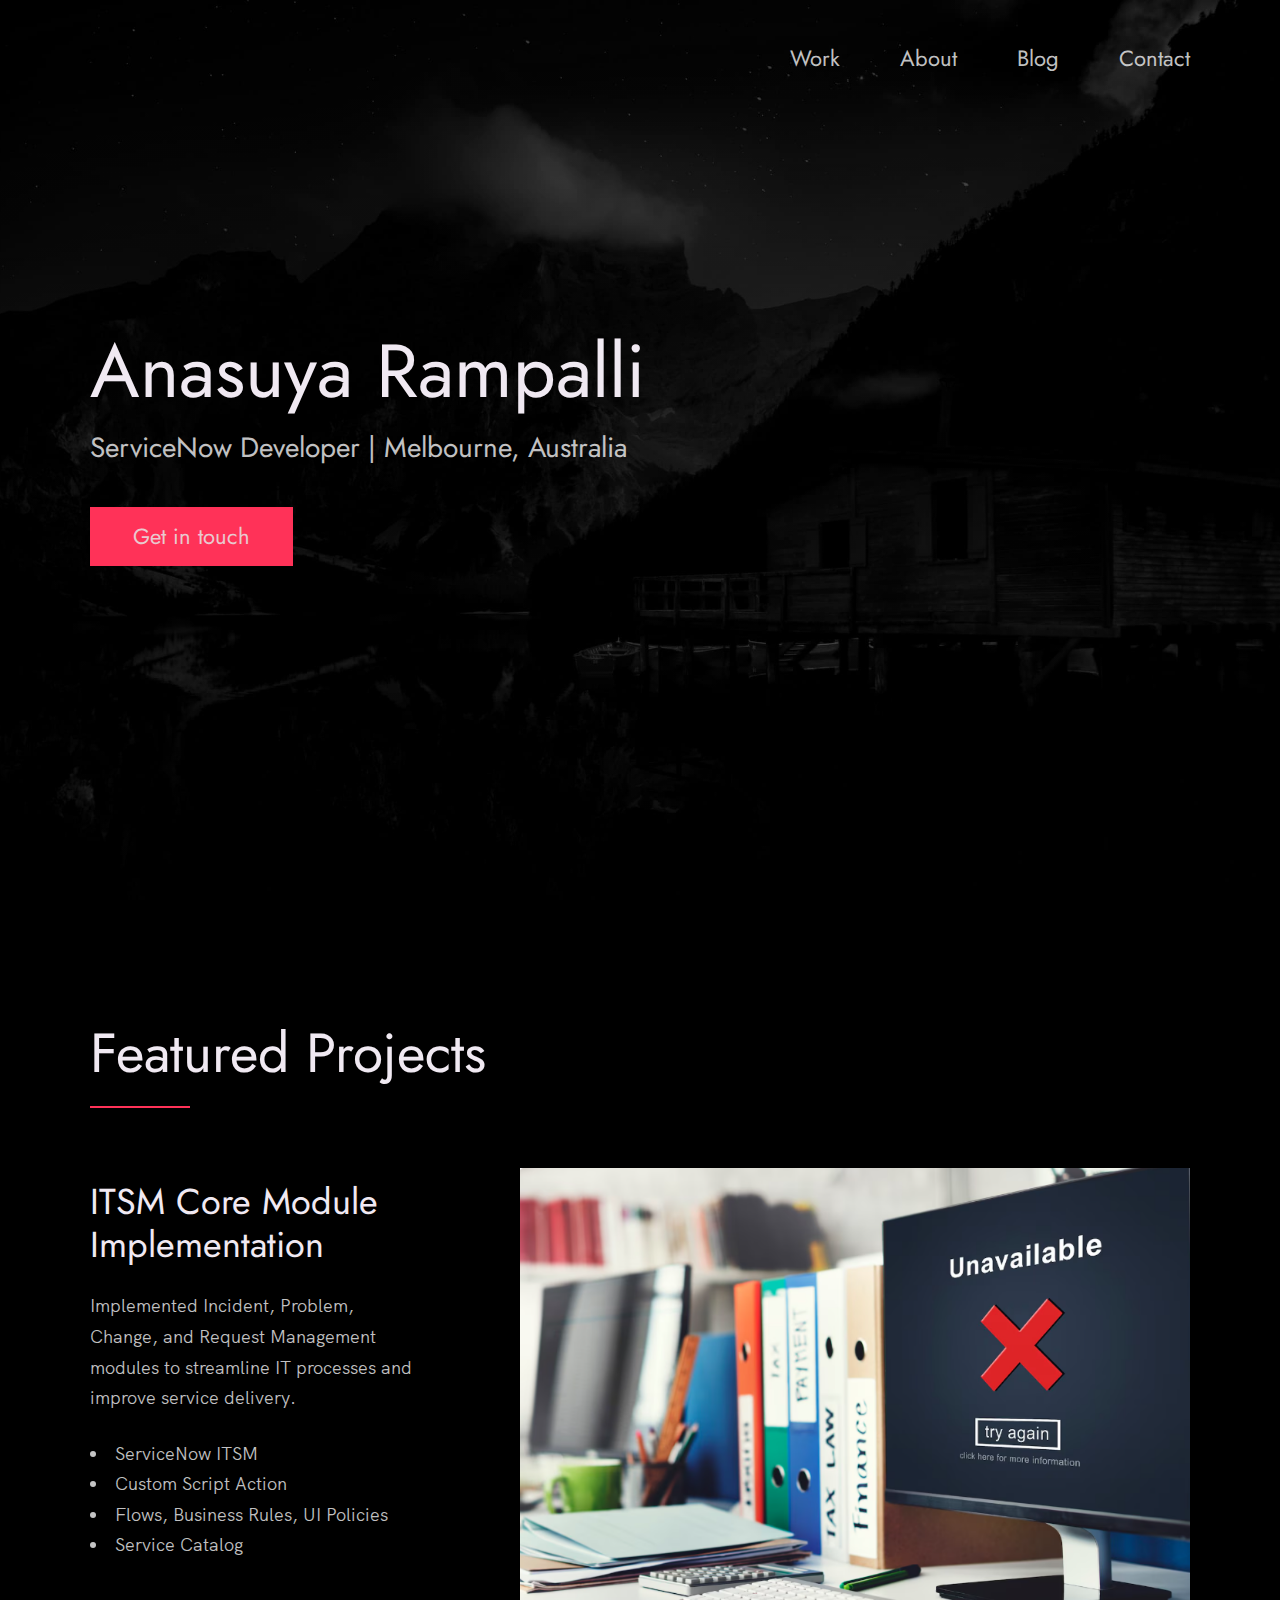
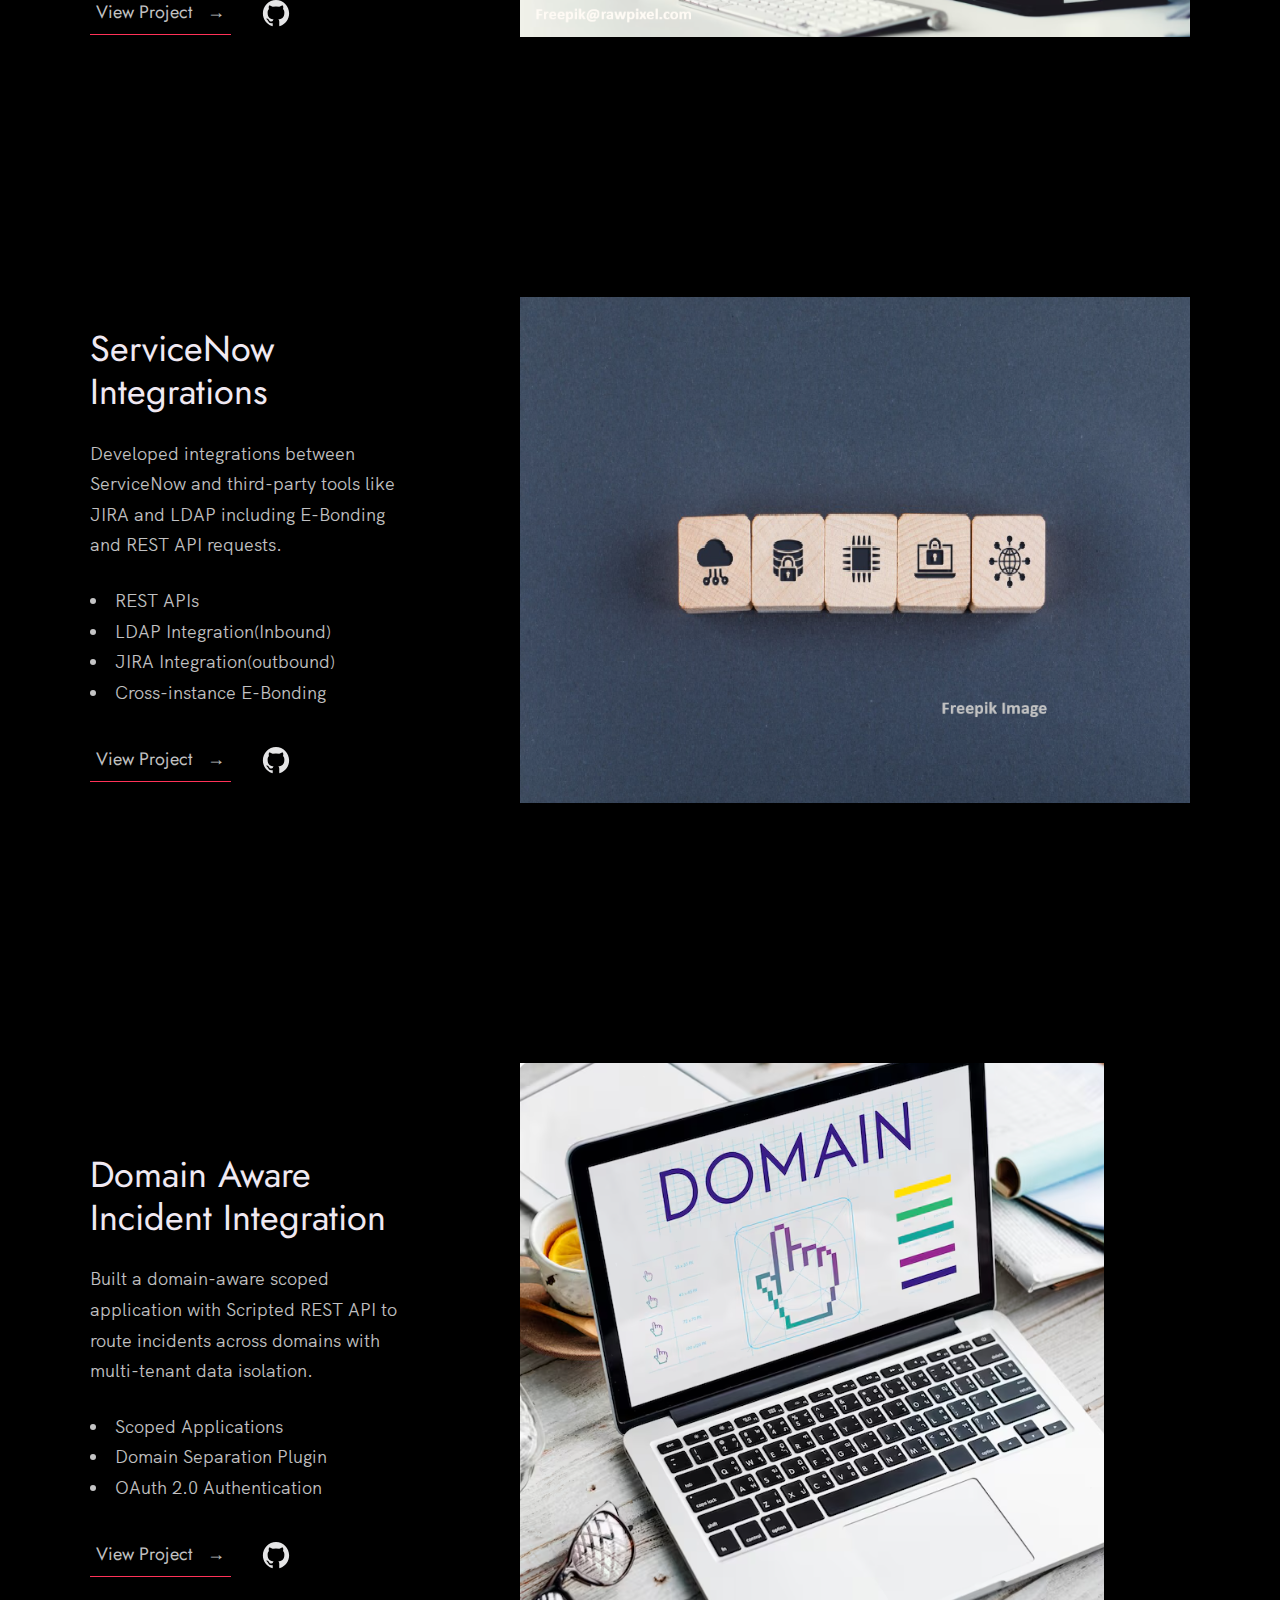
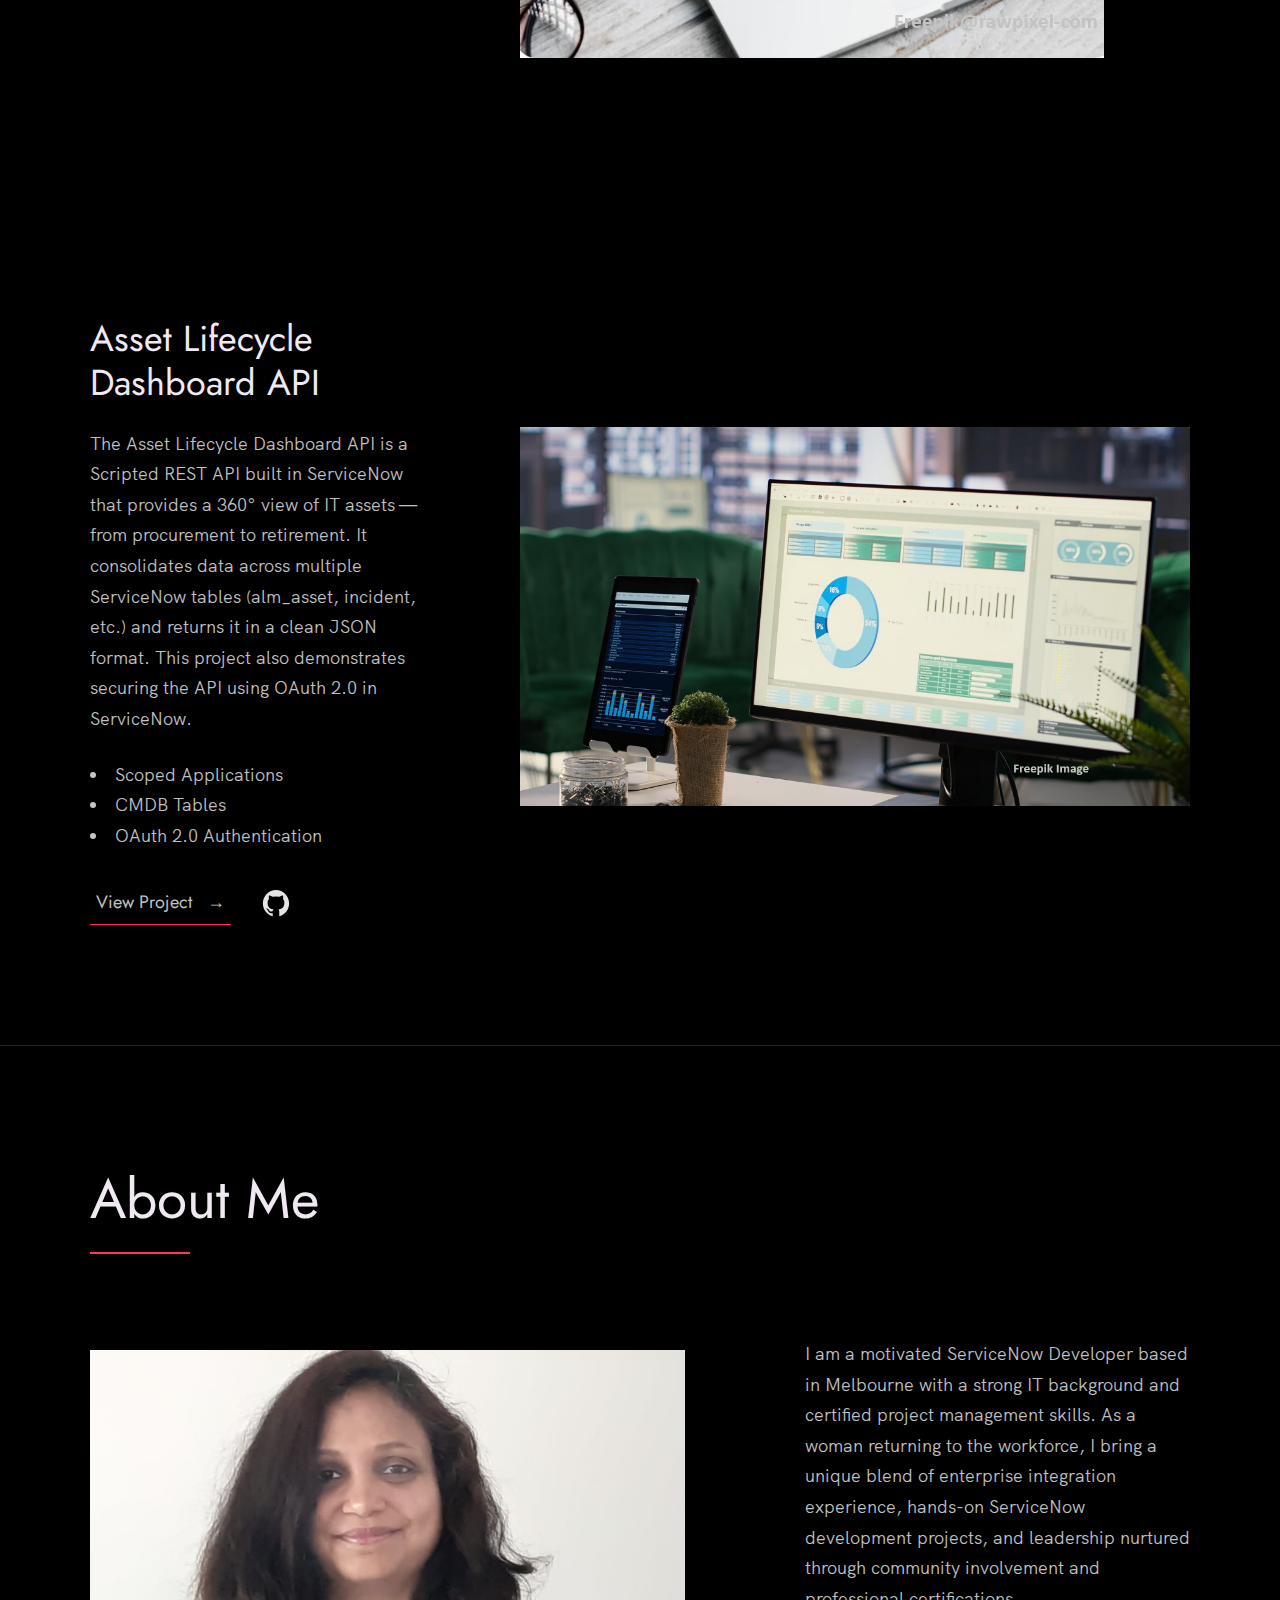
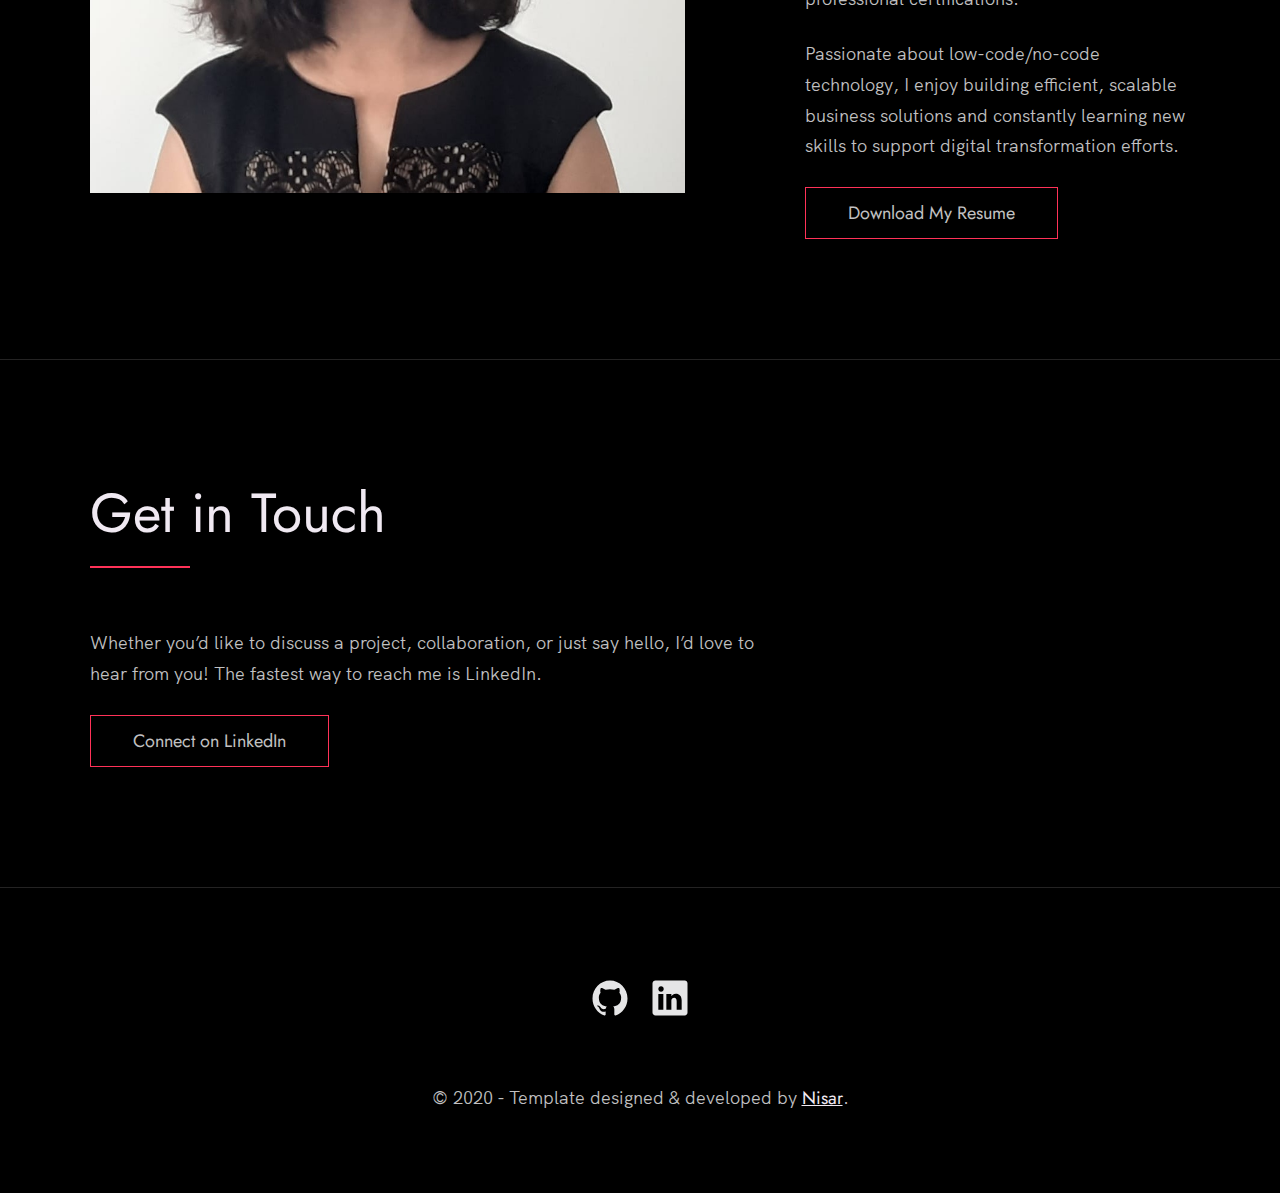
<file: index.html>
<!-- 
  Hello 😊.

  This template is designed and developed by Nisar Hassan Naqvi
  for anyone to use for free or customize the way they like.

  Github Repo: https://github.com/nisarhassan12/portfolio-template/
  My Website: https://nisar.dev

  For business & inquiries, contact me => syednisarhassan12@gmail.com
-->

<!--
  Follow the instructions written in comments to create your stunning portfolio
-->

<!DOCTYPE html>
<html lang="en">
  <head>
    <meta charset="UTF-8" />
    <meta name="viewport" content="width=device-width, initial-scale=1.0" />
    <link rel="shortcut icon" type="image/png" href="./images/favicon.png" />

    <!-- Put your site title here -->
    <title>
      Anasuya Rampalli | ServiceNow Developer, Melbourne, Australia.
    </title>

    <meta
      name="description"
      content="Experienced ServiceNow Developer and certified PMP based in Melbourne, with a strong background in IT integration, project management, and process automation. Passionate about low-code solutions, continuous learning, and delivering impactful technology for real-world business challenges."
    />
    <!-- Add some coding keywords below -->
    <meta
      name="keywords"
      content="Anasuya Rampalli, ServiceNow Developer, PMP, Melbourne, ITSM, Integration Hub, Domain Separation, Flow Designer, Catalog, Client Scripts, Business Rules, GlideAjax, GlideRecord, JavaScript, REST API, Agile, process automation, low code, project management, Yoga teacher, woman returning to work"
    />

    <link rel="stylesheet" href="index.css" />
  </head>

  <body>
    <!-- ***** Header ***** -->

    <header class="header" role="banner" id="top">
      <div class="row">
        <nav class="nav" role="navigation">
          <ul class="nav__items">
            <li class="nav__item">
              <a href="#work" class="nav__link">Work</a>
            </li>

            <li class="nav__item">
              <a href="#about" class="nav__link">About</a>
            </li>
            <li class="nav__item">
              <a href="blog.html" class="nav__link">Blog</a>
            </li>
            <li class="nav__item">
              <a href="#contact" class="nav__link">Contact</a>
            </li>
          </ul>
        </nav>
      </div>
      <div class="header__text-box row">
        <div class="header__text">
          <h1 class="heading-primary">
            <span>Anasuya Rampalli</span>
          </h1>
          <p>ServiceNow Developer | Melbourne, Australia</p>
          <a href="#contact" class="btn btn--pink">Get in touch</a>
        </div>
      </div>
    </header>

    <main role="main">
      <!-- ***** Work ***** -->

      <section class="work" id="work">
        <div class="row">
          <h2>Featured Projects</h2>
          <div class="work__boxes">
            <!-- Project 1 -->
            <div class="work__box">
              <div class="work__text">
                <h3>ITSM Core Module Implementation</h3>
                <p>
                  Implemented Incident, Problem, Change, and Request Management
                  modules to streamline IT processes and improve service
                  delivery.
                </p>
                <ul class="work__list">
                  <li>ServiceNow ITSM</li>
                  <li>Custom Script Action</li>
                  <li>Flows, Business Rules, UI Policies</li>
                  <li>Service Catalog</li>
                </ul>

                <div class="work__links">
                  <a
                    href="https://github.com/anurampalli/ITSM-Core-Module-Implementation"
                    target="_blank"
                    class="link__text"
                  >
                    View Project <span>&rarr;</span>
                  </a>
                  <a
                    href="https://github.com/anurampalli/ITSM-Core-Module-Implementation"
                    title="View Source Code"
                    target="_blank"
                  >
                    <img
                      src="./images/github.svg"
                      class="work__code"
                      alt="GitHub"
                    />
                  </a>
                </div>
              </div>
              <div class="work__image-box">
                <img
                  src="./images/ITSMCore.png"
                  class="work__image"
                  alt="ITSM Core Module Implementation"
                />
              </div>
            </div>

            <!-- Project 2 -->
            <div class="work__box">
              <div class="work__text">
                <h3>ServiceNow Integrations</h3>
                <p>
                  Developed integrations between ServiceNow and third-party
                  tools like JIRA and LDAP including E-Bonding and REST API
                  requests.
                </p>
                <ul class="work__list">
                  <li>REST APIs</li>
                  <li>LDAP Integration(Inbound)</li>
                  <li>JIRA Integration(outbound)</li>
                  <li>Cross-instance E-Bonding</li>
                </ul>

                <div class="work__links">
                  <a
                    href="https://github.com/anurampalli/ServiceNow-Integrations"
                    target="_blank"
                    class="link__text"
                  >
                    View Project <span>&rarr;</span>
                  </a>
                  <a
                    href="https://github.com/anurampalli/ServiceNow-Integrations"
                    title="View Source Code"
                    target="_blank"
                  >
                    <img
                      src="./images/github.svg"
                      class="work__code"
                      alt="GitHub"
                    />
                  </a>
                </div>
              </div>
              <div class="work__image-box">
                <img
                  src="./images/Integrations.png"
                  class="work__image"
                  alt="ServiceNow Integrations Project"
                />
              </div>
            </div>

            <!-- Project 3 -->
            <div class="work__box">
              <div class="work__text">
                <h3>Domain Aware Incident Integration</h3>
                <p>
                  Built a domain-aware scoped application with Scripted REST API
                  to route incidents across domains with multi-tenant data
                  isolation.
                </p>
                <ul class="work__list">
                  <li>Scoped Applications</li>
                  <li>Domain Separation Plugin</li>
                  <li>OAuth 2.0 Authentication</li>
                </ul>

                <div class="work__links">
                  <a
                    href="https://github.com/anurampalli/Domain-Aware-REST-Integration-Project"
                    target="_blank"
                    class="link__text"
                  >
                    View Project <span>&rarr;</span>
                  </a>
                  <a
                    href="https://github.com/anurampalli/Domain-Aware-REST-Integration-Project"
                    title="View Source Code"
                    target="_blank"
                  >
                    <img
                      src="./images/github.svg"
                      class="work__code"
                      alt="GitHub"
                    />
                  </a>
                </div>
              </div>
              <div class="work__image-box">
                <img
                  src="./images/DomainAware.jpg"
                  class="work__image"
                  alt="Domain Aware Incident Integration"
                />
              </div>
            </div>
            <!-- Project 4 -->
            <div class="work__box">
              <div class="work__text">
                <h3>Asset Lifecycle Dashboard API</h3>
                <p>
                  The Asset Lifecycle Dashboard API is a Scripted REST API built
                  in ServiceNow that provides a 360° view of IT assets — from
                  procurement to retirement. It consolidates data across
                  multiple ServiceNow tables (alm_asset, incident, etc.) and
                  returns it in a clean JSON format. This project also
                  demonstrates securing the API using OAuth 2.0 in ServiceNow.
                </p>
                <ul class="work__list">
                  <li>Scoped Applications</li>
                  <li>CMDB Tables</li>
                  <li>OAuth 2.0 Authentication</li>
                </ul>

                <div class="work__links">
                  <a
                    href="https://github.com/anurampalli/Asset-Lifecycle-Dashboard-API"
                    target="_blank"
                    class="link__text"
                  >
                    View Project <span>&rarr;</span>
                  </a>
                  <a
                    href="https://github.com/anurampalli/Asset-Lifecycle-Dashboard-API"
                    title="View Source Code"
                    target="_blank"
                  >
                    <img
                      src="./images/github.svg"
                      class="work__code"
                      alt="GitHub"
                    />
                  </a>
                </div>
              </div>
              <div class="work__image-box">
                <img
                  src="./images/AssetLifeCycleDashboard.png"
                  class="work__image"
                  alt="Asset Lifecycle Dashboard API"
                />
              </div>
            </div>
          </div>
        </div>
      </section>

      <!-- ***** About ***** -->

      <section class="about" id="about">
        <div class="row">
          <h2>About Me</h2>
          <div class="about__content">
            <div class="about__text">
              <p>
                I am a motivated ServiceNow Developer based in Melbourne with a
                strong IT background and certified project management skills. As
                a woman returning to the workforce, I bring a unique blend of
                enterprise integration experience, hands-on ServiceNow
                development projects, and leadership nurtured through community
                involvement and professional certifications.
              </p>
              <p>
                Passionate about low-code/no-code technology, I enjoy building
                efficient, scalable business solutions and constantly learning
                new skills to support digital transformation efforts.
              </p>
              <a
                href="Anasuya Rampalli ServiceNow Developer v1.1.pdf"
                class="btn"
                download
                >Download My Resume</a
              >
            </div>

            <div class="about__photo-container">
              <!-- Replace with your photo -->
              <img
                class="about__photo"
                src="./images/Headshot Anasuya Rampalli.jpeg"
                alt="Anasuya Rampalli"
              />
            </div>
          </div>
        </div>
      </section>
    </main>

    <!-- ***** Contact ***** -->

    <section class="contact" id="contact">
      <div class="row">
        <h2>Get in Touch</h2>
        <div class="contact__info">
          <p>
            Whether you’d like to discuss a project, collaboration, or just say
            hello, I’d love to hear from you! The fastest way to reach me is
            LinkedIn.
          </p>

          <a
            href="https://www.linkedin.com/in/anurampallichitta/linkedIn"
            target="_blank"
            class="btn"
            >Connect on LinkedIn</a
          >
        </div>
      </div>
    </section>

    <!-- ***** Footer ***** -->

    <footer role="contentinfo" class="footer">
      <div class="row">
        <ul class="footer__social-links">
          <li class="footer__social-link-item">
            <a href="https://github.com/anurampalli" title="View my GitHub">
              <img
                src="./images/github.svg"
                class="footer__social-image"
                alt="GitHub"
              />
            </a>
          </li>
          <li class="footer__social-link-item">
            <a
              href="https://www.linkedin.com/in/anurampallichitta/linkedIn"
              title="Connect with me on LinkedIn"
            >
              <img
                src="./images/linkedin.svg"
                class="footer__social-image"
                alt="LinkedIn"
              />
            </a>
          </li>
        </ul>
        <p>
          &copy; 2020 - Template designed & developed by
          <a href="https://nisar.dev">Nisar</a>.
        </p>
        <div class="footer__github-buttons">
          <iframe
            src="https://ghbtns.com/github-btn.html?user=nisarhassan12&repo=portfolio-template&type=watch&count=true"
            frameborder="0"
            scrolling="0"
            width="170"
            height="20"
            title="Watch Portfolio Template on GitHub"
          >
          </iframe>
        </div>
      </div>
    </footer>

    <a href="#top" class="back-to-top" title="Back to Top">
      <img
        src="./images/arrow-up.svg"
        alt="Back to Top"
        class="back-to-top__image"
      />
    </a>
    <script src="./index.js"></script>
  </body>
</html>
</file>
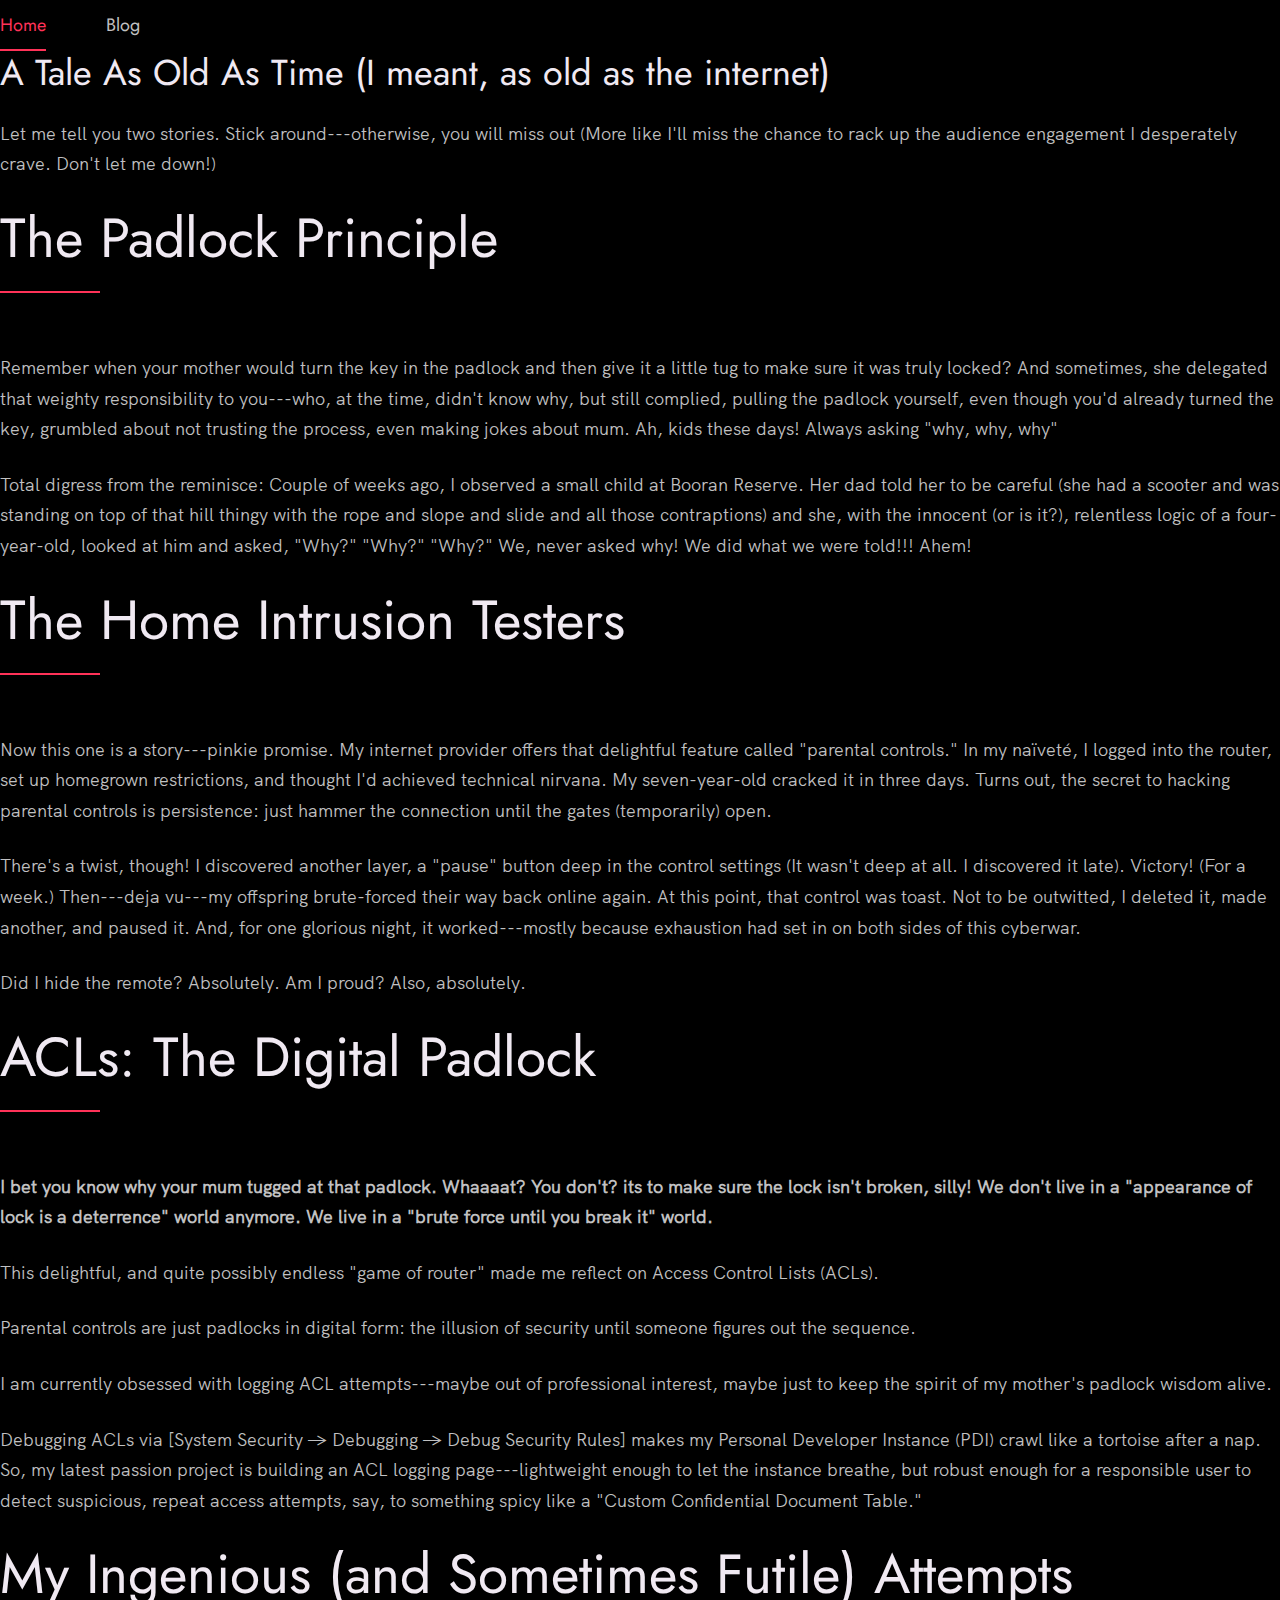
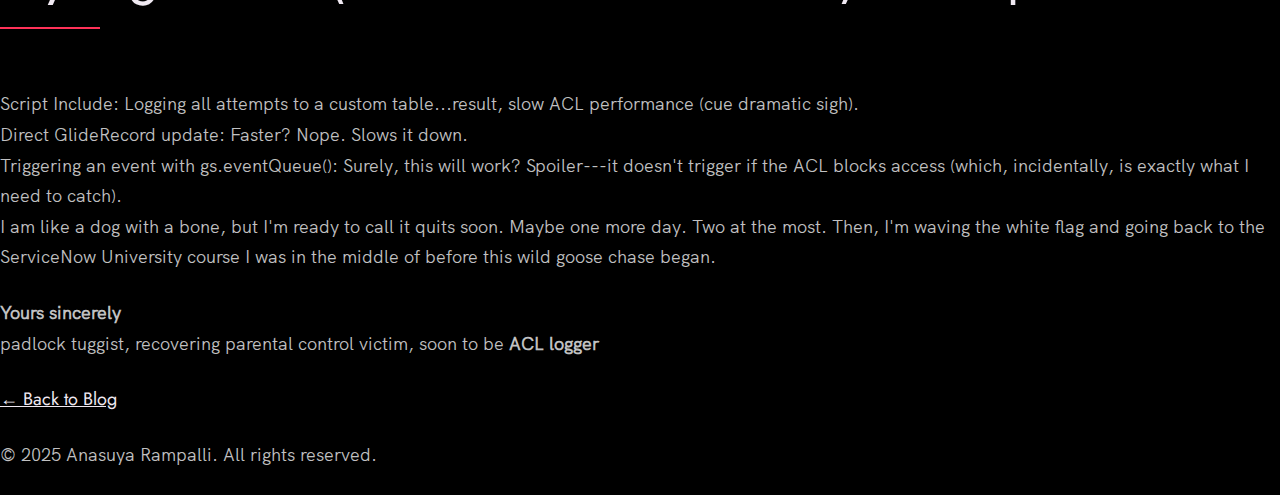
<file: a-tale-as-old-as-time.html>
<!DOCTYPE html>
<html lang="en">
  <head>
    <meta charset="UTF-8" />
    <meta name="viewport" content="width=device-width, initial-scale=1.0" />
    <link rel="stylesheet" href="index.css" />
    <title>A Tale As Old As Time – Blog | Anasuya Rampalli</title>
  </head>
  <body>
    <header>
      <nav>
        <ul class="nav__items">
          <li class="nav__item">
            <a href="index.html" class="nav__link">Home</a>
          </li>
          <li class="nav__item">
            <a href="blog.html" class="nav__link">Blog</a>
          </li>
        </ul>
      </nav>
      <h1>A Tale As Old As Time (I meant, as old as the internet)</h1>
    </header>
    <main>
      <article>
        <p>
          Let me tell you two stories. Stick around---otherwise, you will miss
          out (More like I'll miss the chance to rack up the audience engagement
          I desperately crave. Don't let me down!)
        </p>

        <h2>The Padlock Principle</h2>
        <p>
          Remember when your mother would turn the key in the padlock and then
          give it a little tug to make sure it was truly locked? And sometimes,
          she delegated that weighty responsibility to you---who, at the time,
          didn't know why, but still complied, pulling the padlock yourself,
          even though you'd already turned the key, grumbled about not trusting
          the process, even making jokes about mum. Ah, kids these days! Always
          asking "why, why, why"
        </p>

        <p>
          Total digress from the reminisce: Couple of weeks ago, I observed a
          small child at Booran Reserve. Her dad told her to be careful (she had
          a scooter and was standing on top of that hill thingy with the rope
          and slope and slide and all those contraptions) and she, with the
          innocent (or is it?), relentless logic of a four-year-old, looked at
          him and asked, "Why?" "Why?" "Why?" We, never asked why! We did what
          we were told!!! Ahem!
        </p>

        <h2>The Home Intrusion Testers</h2>
        <p>
          Now this one is a story---pinkie promise. My internet provider offers
          that delightful feature called "parental controls." In my naïveté, I
          logged into the router, set up homegrown restrictions, and thought I'd
          achieved technical nirvana. My seven-year-old cracked it in three
          days. Turns out, the secret to hacking parental controls is
          persistence: just hammer the connection until the gates (temporarily)
          open.
        </p>

        <p>
          There's a twist, though! I discovered another layer, a "pause" button
          deep in the control settings (It wasn't deep at all. I discovered it
          late). Victory! (For a week.) Then---deja vu---my offspring
          brute-forced their way back online again. At this point, that control
          was toast. Not to be outwitted, I deleted it, made another, and paused
          it. And, for one glorious night, it worked---mostly because exhaustion
          had set in on both sides of this cyberwar.
        </p>

        <p>Did I hide the remote? Absolutely. Am I proud? Also, absolutely.</p>

        <h2>ACLs: The Digital Padlock</h2>
        <p>
          <strong
            >I bet you know why your mum tugged at that padlock. Whaaaat? You
            don't? its to make sure the lock isn't broken, silly! We don't live
            in a "appearance of lock is a deterrence" world anymore. We live in
            a "brute force until you break it" world.</strong
          >
        </p>

        <p>
          This delightful, and quite possibly endless "game of router" made me
          reflect on Access Control Lists (ACLs).
        </p>

        <p>
          Parental controls are just padlocks in digital form: the illusion of
          security until someone figures out the sequence.
        </p>

        <p>
          I am currently obsessed with logging ACL attempts---maybe out of
          professional interest, maybe just to keep the spirit of my mother's
          padlock wisdom alive.
        </p>

        <p>
          Debugging ACLs via [System Security → Debugging → Debug Security
          Rules] makes my Personal Developer Instance (PDI) crawl like a
          tortoise after a nap. So, my latest passion project is building an ACL
          logging page---lightweight enough to let the instance breathe, but
          robust enough for a responsible user to detect suspicious, repeat
          access attempts, say, to something spicy like a "Custom Confidential
          Document Table."
        </p>

        <h2>My Ingenious (and Sometimes Futile) Attempts</h2>
        <ul>
          <li>
            Script Include: Logging all attempts to a custom table...result,
            slow ACL performance (cue dramatic sigh).
          </li>
          <li>Direct GlideRecord update: Faster? Nope. Slows it down.</li>
          <li>
            Triggering an event with gs.eventQueue(): Surely, this will work?
            Spoiler---it doesn't trigger if the ACL blocks access (which,
            incidentally, is exactly what I need to catch).
          </li>
        </ul>

        <blockquote>
          I am like a dog with a bone, but I'm ready to call it quits soon.
          Maybe one more day. Two at the most. Then, I'm waving the white flag
          and going back to the ServiceNow University course I was in the middle
          of before this wild goose chase began.
        </blockquote>

        <p>
          <strong>Yours sincerely</strong><br />
          padlock tuggist, recovering parental control victim, soon to be
          <strong>ACL logger</strong>
        </p>
      </article>
      <a href="blog.html">&larr; Back to Blog</a>
    </main>
    <footer>
      <p>&copy; 2025 Anasuya Rampalli. All rights reserved.</p>
    </footer>
  </body>
</html>
</file>
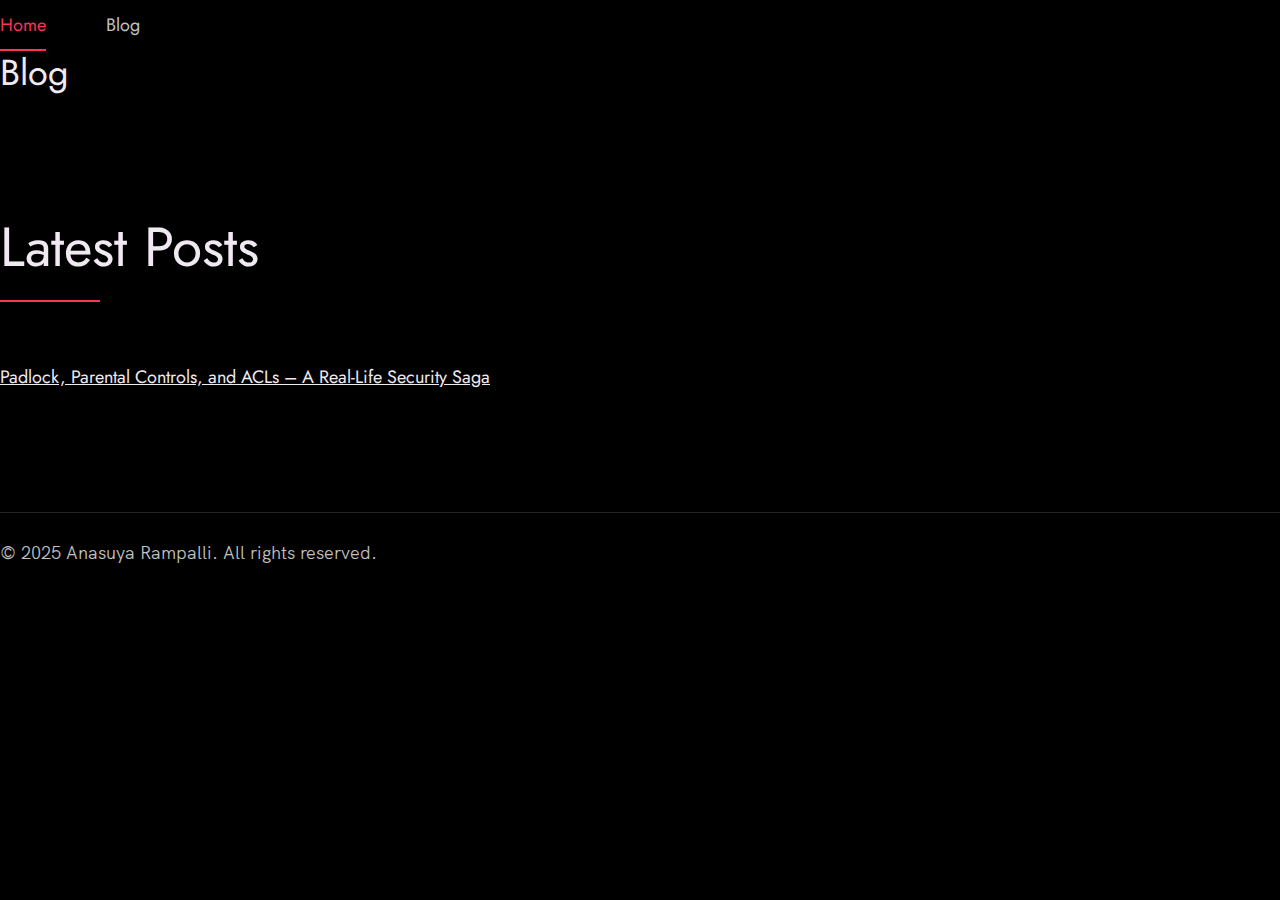
<file: blog.html>
<!DOCTYPE html>
<html lang="en">
  <head>
    <meta charset="UTF-8" />
    <meta name="viewport" content="width=device-width, initial-scale=1.0" />
    <link rel="stylesheet" href="index.css" />
    <title>Blog | Anasuya Rampalli</title>
  </head>
  <body>
    <header>
      <nav>
        <ul class="nav__items">
          <li class="nav__item">
            <a href="index.html" class="nav__link">Home</a>
          </li>
          <li class="nav__item">
            <a href="blog.html" class="nav__link">Blog</a>
          </li>
        </ul>
      </nav>
      <h1>Blog</h1>
    </header>
    <main>
      <section>
        <h2>Latest Posts</h2>
        <ul>
          <li>
            <a href="a-tale-as-old-as-time.html"
              >Padlock, Parental Controls, and ACLs – A Real-Life Security
              Saga</a
            >
          </li>
          <!-- Add more posts here -->
        </ul>
      </section>
    </main>
    <footer>
      <p>&copy; 2025 Anasuya Rampalli. All rights reserved.</p>
    </footer>
  </body>
</html>
</file>
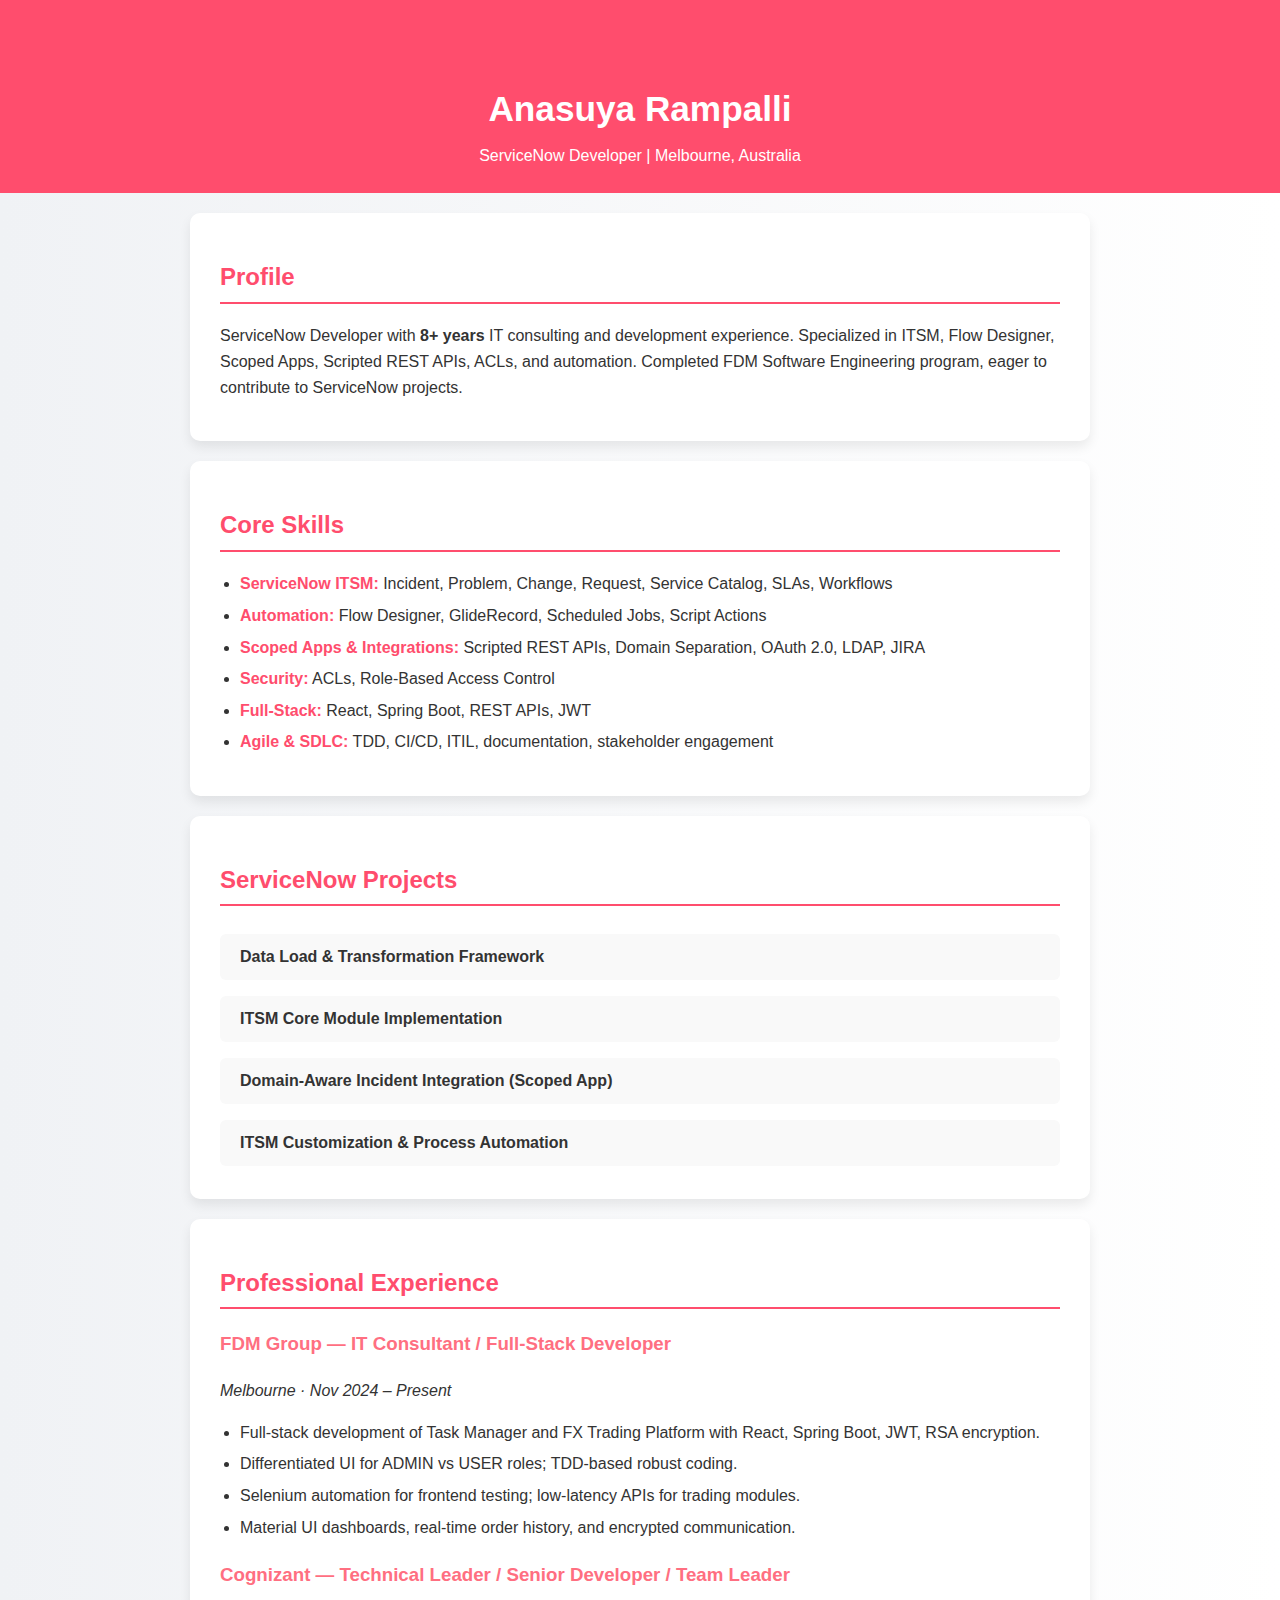
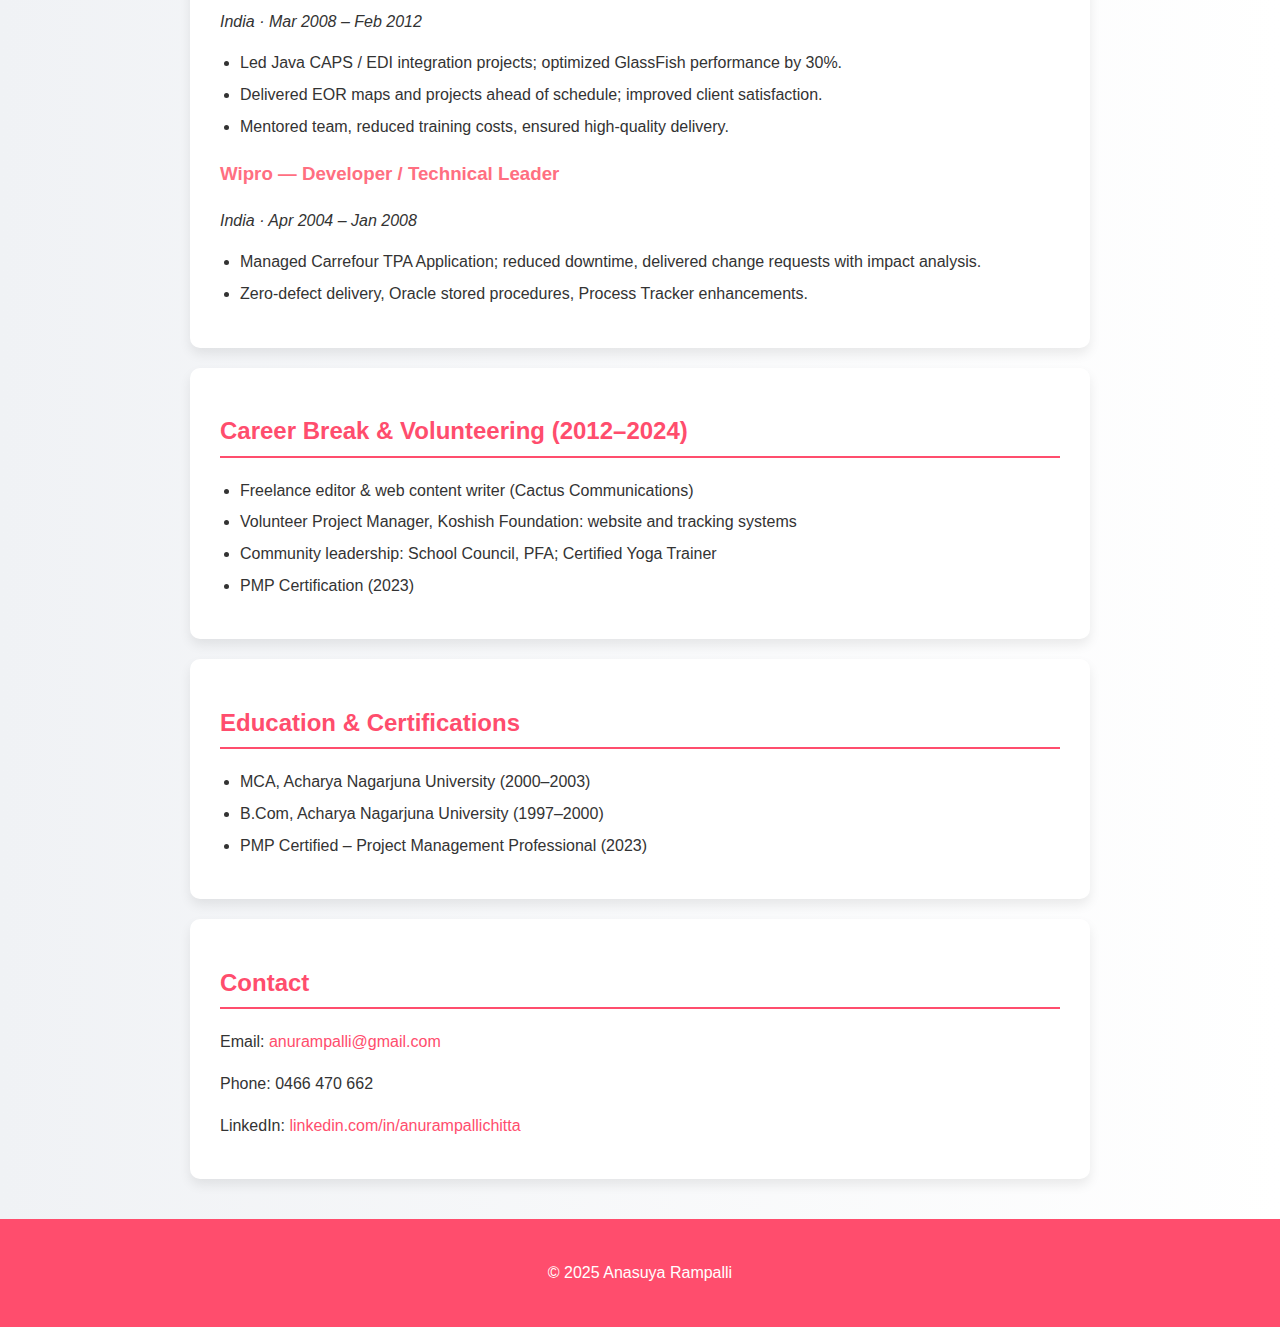
<file: pages/ignore/backup.html>
<!DOCTYPE html>
<html lang="en">
  <head>
    <meta charset="UTF-8" />
    <meta name="viewport" content="width=device-width, initial-scale=1.0" />
    <title>Anasuya Rampalli | ServiceNow Resume</title>
    <style>
      /* Base */
      body {
        font-family: "Segoe UI", Tahoma, Geneva, Verdana, sans-serif;
        line-height: 1.6;
        color: #333;
        margin: 0;
        padding: 0;
        background: linear-gradient(to right, #f0f2f5, #ffffff);
      }

      header,
      footer {
        background-color: #ff4d6d;
        color: #fff;
        padding: 25px 20px;
        text-align: center;
      }

      header h1 {
        margin: 0;
        font-size: 2.2em;
      }

      header p {
        margin: 5px 0 0;
        font-size: 1em;
      }

      main {
        padding: 20px;
        max-width: 900px;
        margin: auto;
      }

      .card {
        background: #fff;
        border-radius: 10px;
        margin-bottom: 20px;
        padding: 25px 30px;
        box-shadow: 0 6px 12px rgba(0, 0, 0, 0.08);
      }

      h2 {
        color: #ff4d6d;
        border-bottom: 2px solid #ff4d6d;
        padding-bottom: 5px;
      }

      h3 {
        color: #ff6f81;
        margin-top: 20px;
      }

      ul {
        padding-left: 20px;
      }

      li {
        margin-bottom: 6px;
      }

      .tech-highlight {
        font-weight: bold;
        color: #ff4d6d;
      }

      /* Collapsible */
      .collapsible {
        background-color: #f9f9f9;
        color: #333;
        cursor: pointer;
        padding: 14px 20px;
        width: 100%;
        border: none;
        text-align: left;
        outline: none;
        font-size: 16px;
        font-weight: bold;
        margin: 8px 0;
        border-radius: 6px;
        transition: background-color 0.3s ease;
      }

      .collapsible:hover {
        background-color: #eaeaea;
      }

      .collapsible.active {
        background-color: #f0f0f0;
      }

      .content {
        padding: 0 20px;
        display: none;
        overflow: hidden;
        background-color: #fafafa;
        border-left: 4px solid #ff4d6d;
        margin-bottom: 10px;
        border-radius: 0 6px 6px 0;
      }

      .content ul {
        margin: 10px 0;
      }

      a {
        color: #ff4d6d;
        text-decoration: none;
      }

      a:hover {
        text-decoration: underline;
      }
    </style>
  </head>
  <body>
    <header>
      <h1><a href="../index.html">Home</a></h1>
      <h1>Anasuya Rampalli</h1>
      <p>ServiceNow Developer | Melbourne, Australia</p>
    </header>

    <main>
      <!-- Profile -->
      <div class="card">
        <h2>Profile</h2>
        <p>
          ServiceNow Developer with <strong>8+ years</strong> IT consulting and
          development experience. Specialized in ITSM, Flow Designer, Scoped
          Apps, Scripted REST APIs, ACLs, and automation. Completed FDM Software
          Engineering program, eager to contribute to ServiceNow projects.
        </p>
      </div>

      <!-- Core Skills -->
      <div class="card">
        <h2>Core Skills</h2>
        <ul>
          <li>
            <span class="tech-highlight">ServiceNow ITSM:</span> Incident,
            Problem, Change, Request, Service Catalog, SLAs, Workflows
          </li>
          <li>
            <span class="tech-highlight">Automation:</span> Flow Designer,
            GlideRecord, Scheduled Jobs, Script Actions
          </li>
          <li>
            <span class="tech-highlight">Scoped Apps & Integrations:</span>
            Scripted REST APIs, Domain Separation, OAuth 2.0, LDAP, JIRA
          </li>
          <li>
            <span class="tech-highlight">Security:</span> ACLs, Role-Based
            Access Control
          </li>
          <li>
            <span class="tech-highlight">Full-Stack:</span> React, Spring Boot,
            REST APIs, JWT
          </li>
          <li>
            <span class="tech-highlight">Agile & SDLC:</span> TDD, CI/CD, ITIL,
            documentation, stakeholder engagement
          </li>
        </ul>
      </div>

      <!-- ServiceNow Projects -->
      <div class="card">
        <h2>ServiceNow Projects</h2>

        <button type="button" class="collapsible">
          Data Load & Transformation Framework
        </button>
        <div class="content">
          <p>
            <strong>Purpose:</strong> Automate HR-to-ServiceNow sys_user imports
            with data integrity, duplicate prevention, and scheduled jobs.
          </p>
          <ul>
            <li>
              Import Sets & Transform Maps from CSV/XML with normalization and
              enrichment.
            </li>
            <li>
              Scripts to split full name, normalize emails, map managers to
              sys_id.
            </li>
            <li>
              Nightly Scheduled Jobs automate imports, with logs for errors and
              manager mapping.
            </li>
            <li>Framework is extendable for REST-based imports.</li>
          </ul>
        </div>

        <button type="button" class="collapsible">
          ITSM Core Module Implementation
        </button>
        <div class="content">
          <p>
            <strong>Purpose:</strong> Implemented Incident-Problem-Change
            processes and automation.
          </p>
          <ul>
            <li>
              Flow Designer: auto-create Problems from recurring Incidents.
            </li>
            <li>
              Automated Software Installation Requests with CI validation,
              approvals, notifications.
            </li>
            <li>
              Custom Script Actions, Client Scripts, UI Policies, and Update
              Sets.
            </li>
          </ul>
        </div>

        <button type="button" class="collapsible">
          Domain-Aware Incident Integration (Scoped App)
        </button>
        <div class="content">
          <p>
            <strong>Purpose:</strong> Multi-tenant incident integration with
            Domain Separation.
          </p>
          <ul>
            <li>Scoped app with Scripted REST API for incident creation.</li>
            <li>
              Incidents routed to correct domain based on authenticated user.
            </li>
            <li>Tested via Postman collection; OAuth 2.0 authentication.</li>
            <li>Reusable app; foundation for Problem/Change integration.</li>
          </ul>
        </div>

        <button type="button" class="collapsible">
          ITSM Customization & Process Automation
        </button>
        <div class="content">
          <p>
            <strong>Purpose:</strong> Improve ITSM efficiency through SLAs,
            ACLs, automation, and API integrations.
          </p>
          <ul>
            <li>SLA definitions with pause/resume conditions.</li>
            <li>ACLs for restricted updates and role-based access.</li>
            <li>Catalog Client Scripts & UI Policies for dynamic forms.</li>
            <li>Scripted REST API: fetch all open P1 incidents in JSON.</li>
            <li>Background GlideRecord scripts for bulk updates.</li>
          </ul>
        </div>
      </div>

      <!-- Professional Experience -->
      <div class="card">
        <h2>Professional Experience</h2>

        <h3>FDM Group — IT Consultant / Full-Stack Developer</h3>
        <p><em>Melbourne · Nov 2024 – Present</em></p>
        <ul>
          <li>
            Full-stack development of Task Manager and FX Trading Platform with
            React, Spring Boot, JWT, RSA encryption.
          </li>
          <li>
            Differentiated UI for ADMIN vs USER roles; TDD-based robust coding.
          </li>
          <li>
            Selenium automation for frontend testing; low-latency APIs for
            trading modules.
          </li>
          <li>
            Material UI dashboards, real-time order history, and encrypted
            communication.
          </li>
        </ul>

        <h3>Cognizant — Technical Leader / Senior Developer / Team Leader</h3>
        <p><em>India · Mar 2008 – Feb 2012</em></p>
        <ul>
          <li>
            Led Java CAPS / EDI integration projects; optimized GlassFish
            performance by 30%.
          </li>
          <li>
            Delivered EOR maps and projects ahead of schedule; improved client
            satisfaction.
          </li>
          <li>
            Mentored team, reduced training costs, ensured high-quality
            delivery.
          </li>
        </ul>

        <h3>Wipro — Developer / Technical Leader</h3>
        <p><em>India · Apr 2004 – Jan 2008</em></p>
        <ul>
          <li>
            Managed Carrefour TPA Application; reduced downtime, delivered
            change requests with impact analysis.
          </li>
          <li>
            Zero-defect delivery, Oracle stored procedures, Process Tracker
            enhancements.
          </li>
        </ul>
      </div>

      <!-- Career Break & Volunteering -->
      <div class="card">
        <h2>Career Break & Volunteering (2012–2024)</h2>
        <ul>
          <li>Freelance editor & web content writer (Cactus Communications)</li>
          <li>
            Volunteer Project Manager, Koshish Foundation: website and tracking
            systems
          </li>
          <li>
            Community leadership: School Council, PFA; Certified Yoga Trainer
          </li>
          <li>PMP Certification (2023)</li>
        </ul>
      </div>

      <!-- Education & Certifications -->
      <div class="card">
        <h2>Education & Certifications</h2>
        <ul>
          <li>MCA, Acharya Nagarjuna University (2000–2003)</li>
          <li>B.Com, Acharya Nagarjuna University (1997–2000)</li>
          <li>PMP Certified – Project Management Professional (2023)</li>
        </ul>
      </div>

      <!-- Contact -->
      <div class="card">
        <h2>Contact</h2>
        <p>
          Email:
          <a href="mailto:anurampalli@gmail.com">anurampalli@gmail.com</a>
        </p>
        <p>Phone: 0466 470 662</p>
        <p>
          LinkedIn:
          <a
            href="https://www.linkedin.com/in/anurampallichitta/"
            target="_blank"
            >linkedin.com/in/anurampallichitta</a
          >
        </p>
      </div>
    </main>

    <footer>
      <p>&copy; 2025 Anasuya Rampalli</p>
    </footer>

    <script>
      const collapsibles = document.querySelectorAll(".collapsible");
      collapsibles.forEach((btn) => {
        btn.addEventListener("click", function () {
          this.classList.toggle("active");
          const content = this.nextElementSibling;
          content.style.display =
            content.style.display === "block" ? "none" : "block";
        });
      });
    </script>
  </body>
</html>
</file>
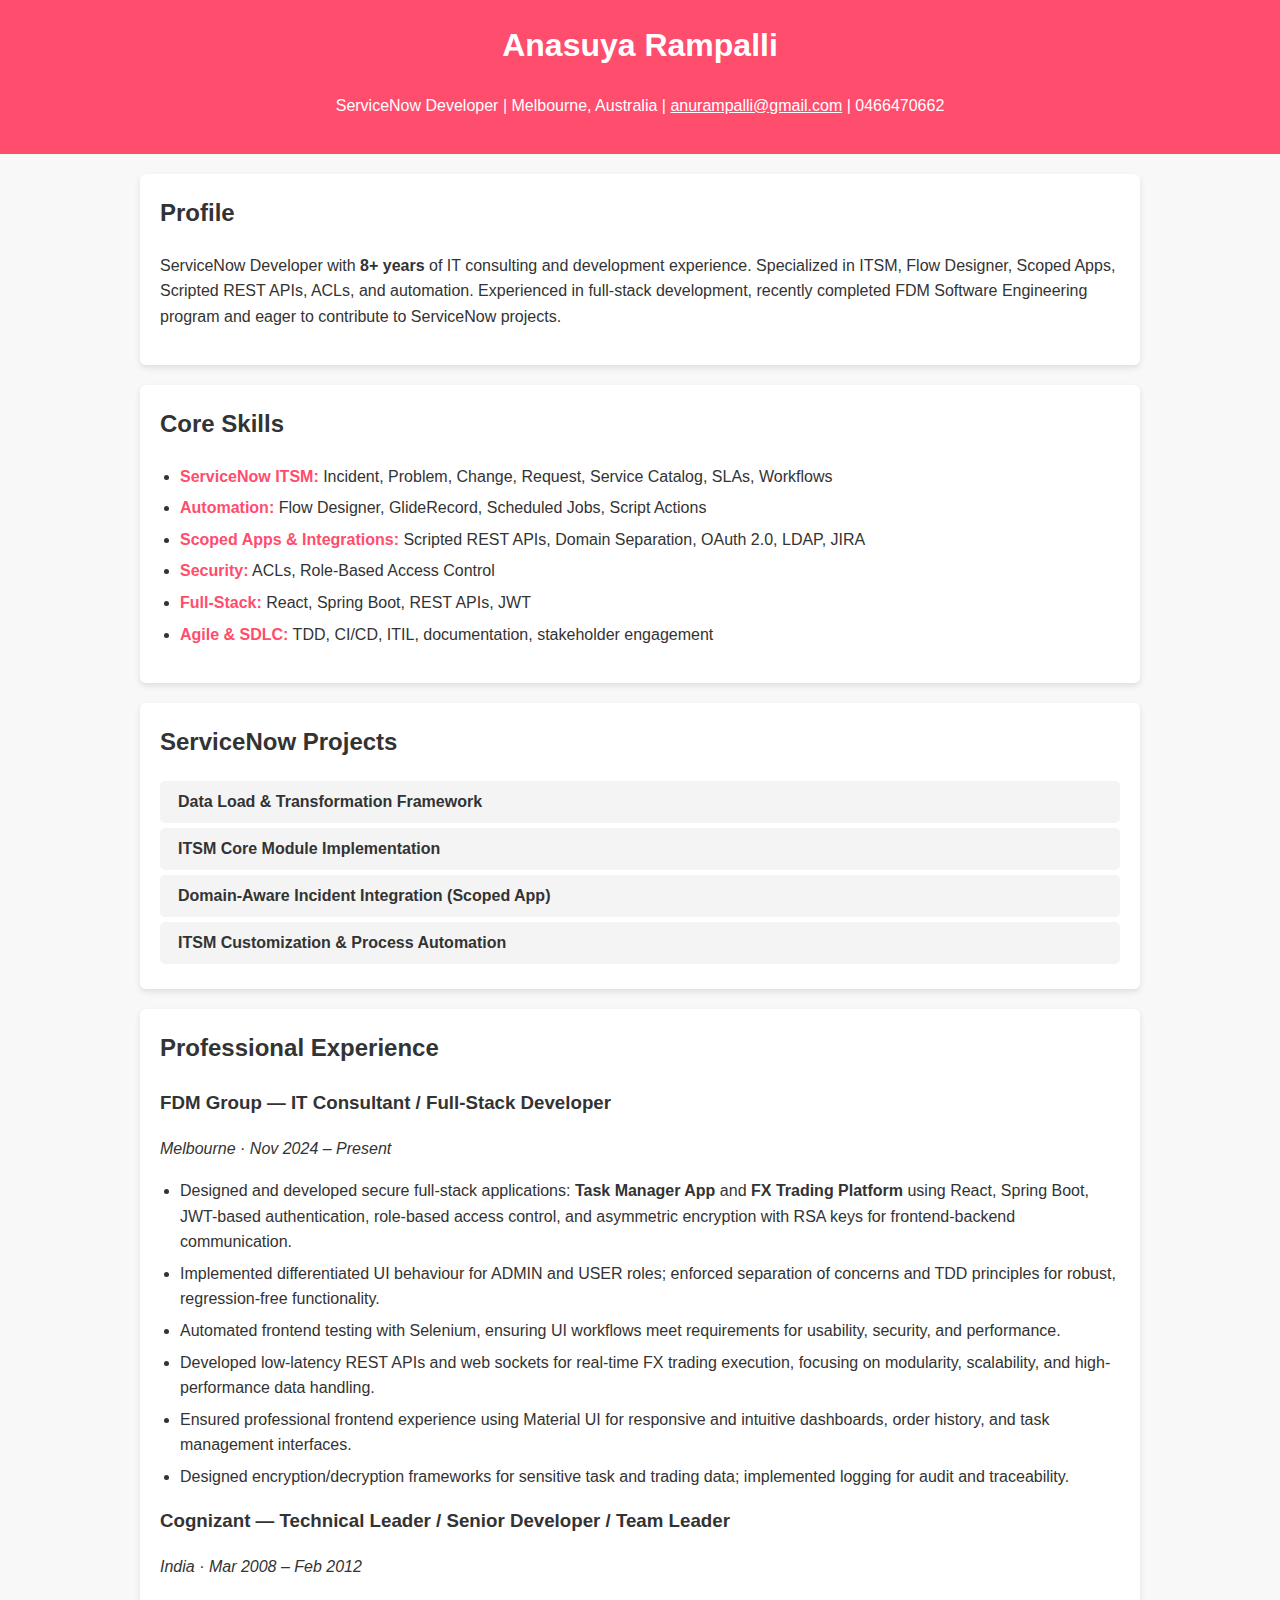
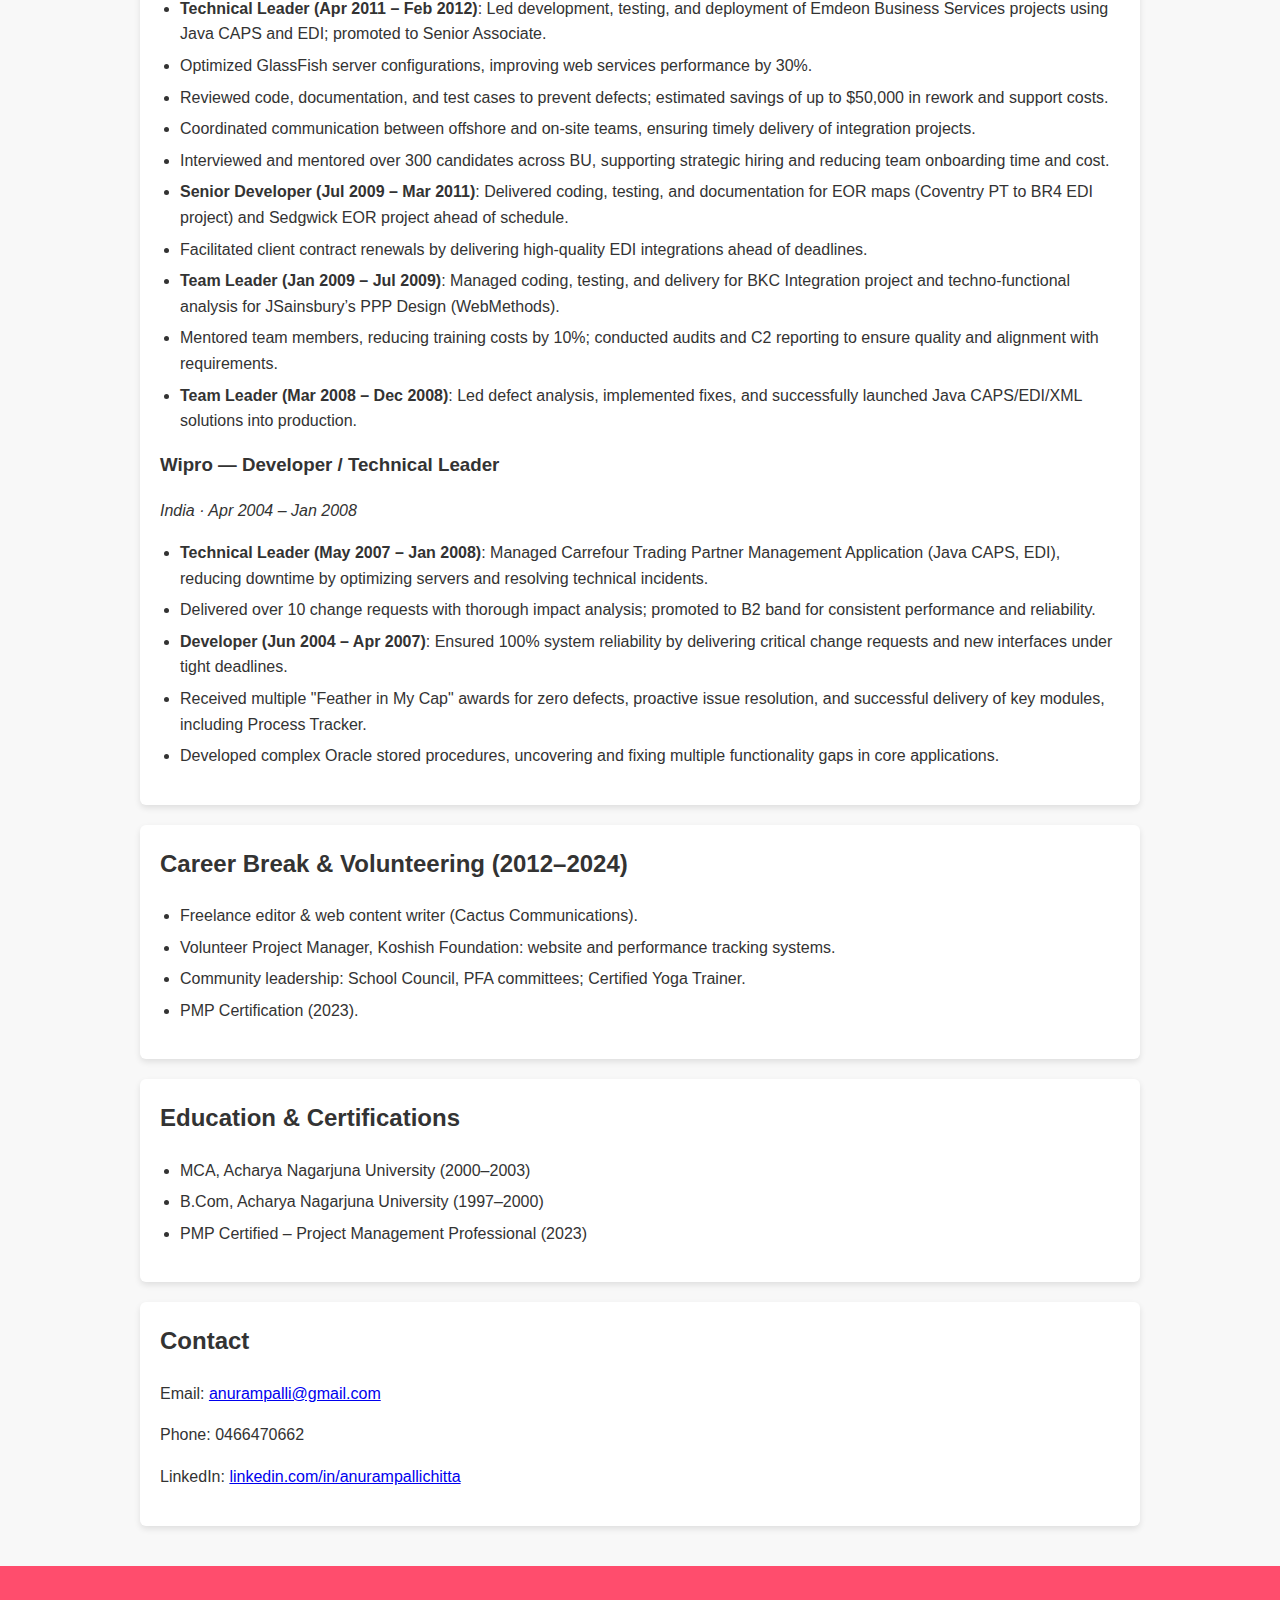
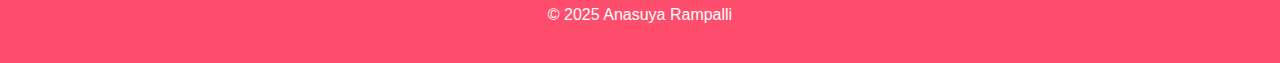
<file: pages/ignore/DraftTwoGoodContent.html>
<!DOCTYPE html>
<html lang="en">
  <head>
    <meta charset="UTF-8" />
    <meta name="viewport" content="width=device-width, initial-scale=1.0" />
    <title>Anasuya Rampalli | ServiceNow Resume</title>
    <style>
      body {
        font-family: Arial, sans-serif;
        line-height: 1.6;
        color: #333;
        margin: 0;
        padding: 0;
        background-color: #f8f8f8;
      }
      header,
      footer {
        background-color: #ff4d6d;
        color: white;
        padding: 20px;
        text-align: center;
      }
      h1,
      h2,
      h3 {
        margin-top: 0;
      }
      h1 span {
        font-weight: normal;
      }
      main {
        padding: 20px;
        max-width: 1000px;
        margin: auto;
      }
      .card {
        background: white;
        border-radius: 6px;
        margin-bottom: 20px;
        padding: 20px;
        box-shadow: 0 3px 6px rgba(0, 0, 0, 0.1);
      }
      .collapsible {
        background-color: #f4f4f4;
        color: #333;
        cursor: pointer;
        padding: 12px 18px;
        width: 100%;
        border: none;
        text-align: left;
        outline: none;
        font-size: 16px;
        font-weight: bold;
        margin-bottom: 5px;
        border-radius: 5px;
        transition: background-color 0.2s ease;
      }
      .collapsible:hover {
        background-color: #e0e0e0;
      }
      .active,
      .collapsible:active {
        background-color: #ddd;
      }
      .content {
        padding: 0 18px;
        display: none;
        overflow: hidden;
        background-color: #fafafa;
        border-left: 3px solid #ff4d6d;
        margin-bottom: 10px;
        border-radius: 0 5px 5px 0;
      }
      .content pre {
        background-color: #f0f0f0;
        padding: 10px;
        overflow-x: auto;
        border-radius: 5px;
      }
      .tech-highlight {
        font-weight: bold;
        color: #ff4d6d;
      }
      ul {
        padding-left: 20px;
      }
      li {
        margin-bottom: 6px;
      }
    </style>
  </head>
  <body>
    <header>
      <h1>Anasuya Rampalli</h1>
      <p>
        ServiceNow Developer | Melbourne, Australia |
        <a href="mailto:anurampalli@gmail.com" style="color: white"
          >anurampalli@gmail.com</a
        >
        | 0466470662
      </p>
    </header>

    <main>
      <!-- Profile -->
      <div class="card">
        <h2>Profile</h2>
        <p>
          ServiceNow Developer with <strong>8+ years</strong> of IT consulting
          and development experience. Specialized in ITSM, Flow Designer, Scoped
          Apps, Scripted REST APIs, ACLs, and automation. Experienced in
          full-stack development, recently completed FDM Software Engineering
          program and eager to contribute to ServiceNow projects.
        </p>
      </div>

      <!-- Core Skills -->
      <div class="card">
        <h2>Core Skills</h2>
        <ul>
          <li>
            <span class="tech-highlight">ServiceNow ITSM:</span> Incident,
            Problem, Change, Request, Service Catalog, SLAs, Workflows
          </li>
          <li>
            <span class="tech-highlight">Automation:</span> Flow Designer,
            GlideRecord, Scheduled Jobs, Script Actions
          </li>
          <li>
            <span class="tech-highlight">Scoped Apps & Integrations:</span>
            Scripted REST APIs, Domain Separation, OAuth 2.0, LDAP, JIRA
          </li>
          <li>
            <span class="tech-highlight">Security:</span> ACLs, Role-Based
            Access Control
          </li>
          <li>
            <span class="tech-highlight">Full-Stack:</span> React, Spring Boot,
            REST APIs, JWT
          </li>
          <li>
            <span class="tech-highlight">Agile & SDLC:</span> TDD, CI/CD, ITIL,
            documentation, stakeholder engagement
          </li>
        </ul>
      </div>

      <!-- ServiceNow Projects -->
      <div class="card">
        <h2>ServiceNow Projects</h2>

        <button type="button" class="collapsible">
          Data Load & Transformation Framework
        </button>
        <div class="content">
          <p>
            <strong>Purpose:</strong> Automate HR-to-ServiceNow
            <code>sys_user</code> imports with data integrity, duplicate
            prevention, and scheduled jobs.
          </p>
          <ul>
            <li>
              Import Sets & Transform Maps from CSV/XML with normalization and
              enrichment.
            </li>
            <li>
              Scripts to split full name, normalize emails, map managers to
              <code>sys_id</code>.
            </li>
            <li>
              Nightly Scheduled Jobs automate imports, with logs for errors and
              manager mapping.
            </li>
            <li>Framework is extendable for REST-based imports.</li>
          </ul>
          <pre>
// Example: Transform Map onBefore Script
if (source.u_full_name) {
    var parts = source.u_full_name.trim().split(/\s+/);
    target.first_name = parts[0];
    if (parts.length > 1) target.last_name = parts.slice(1).join(" ");
}
</pre
          >
        </div>

        <button type="button" class="collapsible">
          ITSM Core Module Implementation
        </button>
        <div class="content">
          <p>
            <strong>Purpose:</strong> Demonstrate Incident-Problem-Change
            relationships and automate processes.
          </p>
          <ul>
            <li>
              Flow Designer flow auto-creates Problems from recurring Incidents.
            </li>
            <li>
              Flow auto-processes Software Installation Requests with CI
              validation, approvals, and notifications.
            </li>
            <li>
              Custom Script Actions, Client Scripts, UI Policies, and Update
              Sets used.
            </li>
          </ul>
        </div>

        <button type="button" class="collapsible">
          Domain-Aware Incident Integration (Scoped App)
        </button>
        <div class="content">
          <p>
            <strong>Purpose:</strong> Multi-tenant incident integration with
            Domain Separation.
          </p>
          <ul>
            <li>Scoped app with Scripted REST API for incident creation.</li>
            <li>
              Incidents routed to correct domain based on authenticated user.
            </li>
            <li>Tested via Postman collection; OAuth 2.0 authentication.</li>
            <li>Reusable app; foundation for Problem/Change integration.</li>
          </ul>
        </div>

        <button type="button" class="collapsible">
          ITSM Customization & Process Automation
        </button>
        <div class="content">
          <p>
            <strong>Purpose:</strong> Improve ITSM efficiency through SLAs,
            ACLs, automation, and API integrations.
          </p>
          <ul>
            <li>SLA definitions with pause/resume conditions.</li>
            <li>ACLs for restricted updates and role-based access.</li>
            <li>Catalog Client Scripts & UI Policies for dynamic forms.</li>
            <li>Scripted REST API: fetch all open P1 incidents in JSON.</li>
            <li>Background GlideRecord scripts for bulk updates.</li>
          </ul>
        </div>
      </div>

      <!-- Professional Experience -->
      <div class="card">
        <h2>Professional Experience</h2>

        <h3>FDM Group — IT Consultant / Full-Stack Developer</h3>
        <p><em>Melbourne · Nov 2024 – Present</em></p>
        <ul>
          <li>
            Designed and developed secure full-stack applications:
            <strong>Task Manager App</strong> and
            <strong>FX Trading Platform</strong> using React, Spring Boot,
            JWT-based authentication, role-based access control, and asymmetric
            encryption with RSA keys for frontend-backend communication.
          </li>
          <li>
            Implemented differentiated UI behaviour for ADMIN and USER roles;
            enforced separation of concerns and TDD principles for robust,
            regression-free functionality.
          </li>
          <li>
            Automated frontend testing with Selenium, ensuring UI workflows meet
            requirements for usability, security, and performance.
          </li>
          <li>
            Developed low-latency REST APIs and web sockets for real-time FX
            trading execution, focusing on modularity, scalability, and
            high-performance data handling.
          </li>
          <li>
            Ensured professional frontend experience using Material UI for
            responsive and intuitive dashboards, order history, and task
            management interfaces.
          </li>
          <li>
            Designed encryption/decryption frameworks for sensitive task and
            trading data; implemented logging for audit and traceability.
          </li>
        </ul>

        <h3>Cognizant — Technical Leader / Senior Developer / Team Leader</h3>
        <p><em>India · Mar 2008 – Feb 2012</em></p>
        <ul>
          <li>
            <strong>Technical Leader (Apr 2011 – Feb 2012)</strong>: Led
            development, testing, and deployment of Emdeon Business Services
            projects using Java CAPS and EDI; promoted to Senior Associate.
          </li>
          <li>
            Optimized GlassFish server configurations, improving web services
            performance by 30%.
          </li>
          <li>
            Reviewed code, documentation, and test cases to prevent defects;
            estimated savings of up to $50,000 in rework and support costs.
          </li>
          <li>
            Coordinated communication between offshore and on-site teams,
            ensuring timely delivery of integration projects.
          </li>
          <li>
            Interviewed and mentored over 300 candidates across BU, supporting
            strategic hiring and reducing team onboarding time and cost.
          </li>

          <li>
            <strong>Senior Developer (Jul 2009 – Mar 2011)</strong>: Delivered
            coding, testing, and documentation for EOR maps (Coventry PT to BR4
            EDI project) and Sedgwick EOR project ahead of schedule.
          </li>
          <li>
            Facilitated client contract renewals by delivering high-quality EDI
            integrations ahead of deadlines.
          </li>

          <li>
            <strong>Team Leader (Jan 2009 – Jul 2009)</strong>: Managed coding,
            testing, and delivery for BKC Integration project and
            techno-functional analysis for JSainsbury’s PPP Design (WebMethods).
          </li>
          <li>
            Mentored team members, reducing training costs by 10%; conducted
            audits and C2 reporting to ensure quality and alignment with
            requirements.
          </li>

          <li>
            <strong>Team Leader (Mar 2008 – Dec 2008)</strong>: Led defect
            analysis, implemented fixes, and successfully launched Java
            CAPS/EDI/XML solutions into production.
          </li>
        </ul>

        <h3>Wipro — Developer / Technical Leader</h3>
        <p><em>India · Apr 2004 – Jan 2008</em></p>
        <ul>
          <li>
            <strong>Technical Leader (May 2007 – Jan 2008)</strong>: Managed
            Carrefour Trading Partner Management Application (Java CAPS, EDI),
            reducing downtime by optimizing servers and resolving technical
            incidents.
          </li>
          <li>
            Delivered over 10 change requests with thorough impact analysis;
            promoted to B2 band for consistent performance and reliability.
          </li>

          <li>
            <strong>Developer (Jun 2004 – Apr 2007)</strong>: Ensured 100%
            system reliability by delivering critical change requests and new
            interfaces under tight deadlines.
          </li>
          <li>
            Received multiple "Feather in My Cap" awards for zero defects,
            proactive issue resolution, and successful delivery of key modules,
            including Process Tracker.
          </li>
          <li>
            Developed complex Oracle stored procedures, uncovering and fixing
            multiple functionality gaps in core applications.
          </li>
        </ul>
      </div>

      <!-- Career Break & Volunteering -->
      <div class="card">
        <h2>Career Break & Volunteering (2012–2024)</h2>
        <ul>
          <li>
            Freelance editor & web content writer (Cactus Communications).
          </li>
          <li>
            Volunteer Project Manager, Koshish Foundation: website and
            performance tracking systems.
          </li>
          <li>
            Community leadership: School Council, PFA committees; Certified Yoga
            Trainer.
          </li>
          <li>PMP Certification (2023).</li>
        </ul>
      </div>

      <!-- Education -->
      <div class="card">
        <h2>Education & Certifications</h2>
        <ul>
          <li>MCA, Acharya Nagarjuna University (2000–2003)</li>
          <li>B.Com, Acharya Nagarjuna University (1997–2000)</li>
          <li>PMP Certified – Project Management Professional (2023)</li>
        </ul>
      </div>

      <!-- Contact -->
      <div class="card">
        <h2>Contact</h2>
        <p>
          Email:
          <a href="mailto:anurampalli@gmail.com">anurampalli@gmail.com</a>
        </p>
        <p>Phone: 0466470662</p>
        <p>
          LinkedIn:
          <a
            href="https://www.linkedin.com/in/anurampallichitta/"
            target="_blank"
            >linkedin.com/in/anurampallichitta</a
          >
        </p>
      </div>
    </main>

    <footer>
      <p>&copy; 2025 Anasuya Rampalli</p>
    </footer>

    <script>
      const collapsibles = document.querySelectorAll(".collapsible");
      collapsibles.forEach((btn) => {
        btn.addEventListener("click", function () {
          this.classList.toggle("active");
          const content = this.nextElementSibling;
          content.style.display =
            content.style.display === "block" ? "none" : "block";
        });
      });
    </script>
  </body>
</html>
</file>
<file: index.css>
/* --------------------------------------- */
/* ----- Basic Setup ----- */
/* --------------------------------------- */

@font-face {
    font-family: 'Hk Grotesk';
    font-style: normal;
    font-weight: 400;
    src: url('./fonts/HKGrotesk-Regular.woff') format('woff');
}

@font-face {
    font-family: 'Jost';
    font-style: normal;
    font-weight: 400;
    src: url('./fonts/Jost-Regular.ttf') format('woff');
}

* {
    margin: 0;
    padding: 0;
    box-sizing: inherit;
}

:root {
    --font-size-small: 1.8rem;
    --font-size-normal: 2.2rem;
    --font-size-medium: 2.8rem;
    --font-size-medium-1: 3.6rem;
    --font-size-large: 5.5rem;
    --font-size-huge: 7.5rem;
    --font-stack: 'Hk Grotesk', sans-serif;

    --line-height-normal: 1.7;
    --line-height-small: 1.2;

    --black: #000;
    --pink: #ff3258;
    --white: #f0e9f2;
    --white-1: #e5e5e6da;


    --container-max-width: 1180px;
    --container-normal-width: 800px;
    --container-medium-width: 700px; 
    --container-small-width: 500px;

    --gutter-huge: 12rem;
    --gutter-medium: 6rem;
    --gutter-normal: 3rem;
    --gutter-small-1: 2.5rem;
    --gutter-small: 2rem;

    --border-light: 1px solid rgb(36, 35, 35);
}

html {
    font-size: 62.5%; /* (16/10)*100 = 62.5% => 1rem = 10px */
    box-sizing: border-box;
    scroll-behavior: smooth;
}

@media(max-width: 1000px) {
    html {
        font-size: 52%;
    }
}

body {
    font-size: var(--font-size-small);
    font-family: var(--font-stack);
    font-weight: 400;
    color: var(--white-1);
    line-height: var(--line-height-normal);
    background: var(--black);
    overflow-x: hidden;
}

.row {
    max-width: var(--container-max-width);
    margin: 0 auto;
}

@media(max-width: 1340px) {
    .row {
        max-width: 1100px;
    }
}

@media(max-width: 1240px) {
    .row {
        padding: 0 var(--gutter-medium);
    }
}

@media(max-width: 600px) {
    .row {
        padding: 0 var(--gutter-normal);
    }
}

@media(max-width: 600px) {
    .row {
        padding: 0 var(--gutter-small);
    }
}

section {
    padding: var(--gutter-huge) 0;
    border-bottom: var(--border-light);
}

img {
    object-fit: contain;
    max-width: 100%;
}

/* --------------------------------------- */
/* ----- Headlines and Paragraphs ----- */
/* --------------------------------------- */

h1,
h2,
h3 {
    font-family: 'Jost', sans-serif;
    font-weight: 400;
    line-height: var(--line-height-small);
    color: var(--white);
}

.heading-primary {
    line-height: 1;
    font-size: var(--font-size-huge);
    font-weight: 400;
}

@media(max-width: 900px) {
    .heading-primary {
        font-size: 6.5rem;
    }
}

h2 {
    font-size: var(--font-size-large);
    margin-bottom: var(--gutter-medium);
}

h2::after {
    content: '';
    display: block;
    height: 2px;
    width: 10rem;
    background: var(--pink);
    margin: var(--gutter-small) 0;
}

h3 {
    font-size: var(--font-size-medium-1);
    margin-bottom: var(--gutter-small);
}

@media(max-width: 500px) {
    .heading-primary {
        font-size: var(--font-size-large);
    }

    h2 {
        font-size: var(--font-size-medium-1);
    }

    h3 {
        font-size: var(--font-size-medium);
    }
}

p {
    margin: var(--gutter-small-1) 0;
}

@media(max-width: 900px) {
    p { 
        max-width: var(--container-small-width);
    }
}

/* --------------------------------------- */
/* ----- Buttons and Links ----- */
/* --------------------------------------- */

a {
    color: var(--white);
    font-weight: 400;
    font-family: 'Jost', sans-serif;
    transition: all .2s;
    outline: 2px solid transparent;
}

::-moz-focus-inner {
    border: 0;
}

button:focus,
a:focus {
    outline: 2px solid var(--pink);
}

body:not(.user-is-tabbing) button:focus,
body:not(.user-is-tabbing) a:focus {
    outline: none;
}

.link:hover {
    color: var(--pink);
}

.btn {
    position: relative;
    display: inline-block;
    padding: 1rem 4.2rem;
    text-decoration: none;
    color: inherit;
    border: 1px solid  var(--pink);
    font-weight: 400;
}

.btn:focus {
    outline: none;
}

.btn::after {
    content: '';
    display: block;
    position: absolute;
    top: 0;
    left: 0;
    right: 100%;
    background: var(--white);
    height: 100%;
    z-index: -1;
    transition: all 0.2s cubic-bezier(1, 0.68, 0.16, 0.9);
}

.btn:hover::after,
.btn:focus::after {
    right: 0;
    background: var(--pink);
}

.btn--pink {
    background: var(--pink);
    transition: all 0.2s;
}

.btn--pink::after {
    display: none;
}

.btn--pink:hover,
.btn--pink:focus {
    background: transparent;
}

.link__text {
    position: relative;
    display: inline-block;
    padding: .6rem;
    color: inherit;
    text-decoration: none;
    border-bottom: 1px solid var(--pink);
}

.link__text::after {
    content: '';
    display: block;
    position: absolute;
    top: 0;
    left: 0;
    right: 100%;
    background: var(--white);
    height: 100%;
    z-index: -1;
    transition: all 0.2s cubic-bezier(1, 0.68, 0.16, 0.9);
}

.link__text:focus {
    outline: none;
}

.link__text:hover::after,
.link__text:focus:after {
    right: 0;
    background: var(--pink);
}

.link__text span {
    padding-left: 1rem;
    font-family: sans-serif;
}

/* ----- Back to Top ----- */

.back-to-top {
    position: fixed;
    bottom: 4rem;
    right: 4rem;
    display: flex;
    justify-content: center;
    align-items: center;
    height: 5.5rem;
    width: 5.5rem;
    background-color: var(--pink);
    border-radius: 50%;
    z-index: 10;
    visibility: hidden;
    transition: all .4s;
}

.back-to-top__image {
    height: 70%;
}

@media(max-width: 900px) {
    .back-to-top {
        right: 2rem;
    }
}

@media(max-width: 500px) {
    .back-to-top {
        right: 1rem;
    }
}

/* --------------------------------------- */
/* ----- Navigation ----- */
/* --------------------------------------- */

.nav {
    display: flex;
    justify-content: flex-end;
    padding: var(--gutter-normal) 0;
}

.nav__items {
    display: flex;
    list-style: none;
}

.nav__item:not(:last-child) {
    margin-right: var(--gutter-medium);
}

@media(max-width: 500px) {
    .nav {
        justify-content: center;
    }
}

@media(max-width: 400px) {
    .nav__item:not(:last-child) {
        margin-right: var(--gutter-normal);
    }
}

@media(max-width: 300px) {
    .nav {
        font-size: var(--font-size-small);
    }
}

.nav__link {
    position: relative;
    display: inline-block;
    padding: 1rem 0;
    text-decoration: none;
    color: inherit;
    transition: all .2s;
}

.nav__link::after {
    content: '';
    position: absolute;
    bottom: 0;
    left: 0;
    right: 100%;
    display: inline-block;
    height: 1rem;
    background: var(--white);
    transition: all 0.25s cubic-bezier(1, 0.68, 0.16, 0.9);
}

.nav__link:hover {
    color: var(--pink);
}

.nav__link:hover::after {
    right: 0;
    height: 2px;
    background: var(--pink);
}

/* --------------------------------------- */
/* ----- Header ----- */
/* --------------------------------------- */

.header {
    background: linear-gradient(rgba(0,0,0, .1), rgba(0,0,0, .4)), 
        url('./images/header.jpg');
    height: 100vh;
    background-size: cover;
    background-position: center;
    background-attachment: fixed;
    font-size: var(--font-size-normal);
}

.header__text {
    position: absolute;
    top: 50%;
    transform: translateY(-50%);
}

.header__text p {
    margin: 1.5rem 0 3.5rem;
    max-width: var(--container-medium-width);
    font-family: 'Jost', sans-serif;
    font-size: var(--font-size-medium);
}

@media(max-width: 500px) {
    .header {
        text-align: center;
    }

    .header__text p {
        transform: scale(.8);
    }
}

/* --------------------------------------- */
/* ----- Work ----- */
/* --------------------------------------- */

.work__box {
    display: flex;
    align-items: center;
}

@media(max-width: 900px) {
    .work__box {
        align-items: initial;
        flex-direction: column-reverse;
    }
}

.work__box:not(:last-child) {
    margin-bottom: 25rem;
}

@media(max-width: 500px) {
    .work__box:not(:last-child) {
        margin-bottom: 20rem;
    }
}

.work__links {
    display: flex;
    align-items: center;
}

.work__text {
    flex: 0 0 30%;
}

.work__list {
    /* list-style-type: square; */
    list-style-position: inside;
    margin-bottom: var(--gutter-normal);
}

.work__code {
    display: block;
    height: 3rem;
    margin-left: var(--gutter-normal);
    transition: all .3s;
}

.work__code:hover {
    transform: scale(1.2);
}

.work__image-box {
    margin-bottom: var(--gutter-normal);
}

@media(min-width: 901px) {
    .work__image-box {
        flex: 1;
        margin: 0 0 0 10rem;
    }
}

@media(max-width: 900px) {
    .work__code {
        height: 4rem;
    }
}

/* --------------------------------------- */
/* ----- Clients ----- */
/* --------------------------------------- */

.client__logos {
    display: flex;
    justify-content: space-between;
    filter: invert(100%) grayscale(100%) opacity(.8);
}

.client__logo {
    height: 6.5rem;
    max-width: 18rem;
}

@media(max-width: 1240px) {
    .client__logos {
        overflow-x: scroll;
        padding: var(--gutter-normal);
    }

    .client__logo:not(:last-of-type) {
        margin-right: var(--gutter-medium);
    }
}

/* --------------------------------------- */
/* ----- About ----- */
/* --------------------------------------- */

.about__content {
    display: flex;
    flex-direction: row-reverse;
    align-items: center;
}

@media(max-width: 900px) {
    .about__content {
        flex-direction: column-reverse;
        align-items: initial;
    }
}

.about__photo-container {
    margin-bottom: var(--gutter-normal);
}

@media(min-width: 901px) {
    .about__text {
        flex: 0 0 35%;
    }
    
    .about__photo-container {
        flex: 1;
        margin: 0 var(--gutter-huge) 0 0;
    }
}

/* --------------------------------------- */
/* ----- Contact ----- */
/* --------------------------------------- */

.contact__info {
    max-width: var(--container-medium-width);
}

/* --------------------------------------- */
/* ----- Footer ----- */
/* --------------------------------------- */

.footer {
    text-align: center;
    padding: var(--gutter-medium) 0 var(--gutter-normal);
}

.footer__social-links {
    display: flex;
    justify-content: center;
    padding: var(--gutter-normal) 0;
    list-style: none;
}

.footer__social-link-item:not(:last-of-type) {
    margin-right: var(--gutter-small);
}

.footer__social-image {
    height: 4rem;
}

.footer__github-buttons {
    display: flex;
    justify-content: center;
}

.footer__github-buttons iframe {
    height: 2.5rem;
    width: 84px;
    transform: translateY(3px);
}

@media(max-width: 500px) {
    .footer {
        padding: var(--gutter-medium) 0;
    } 
}
</file>
